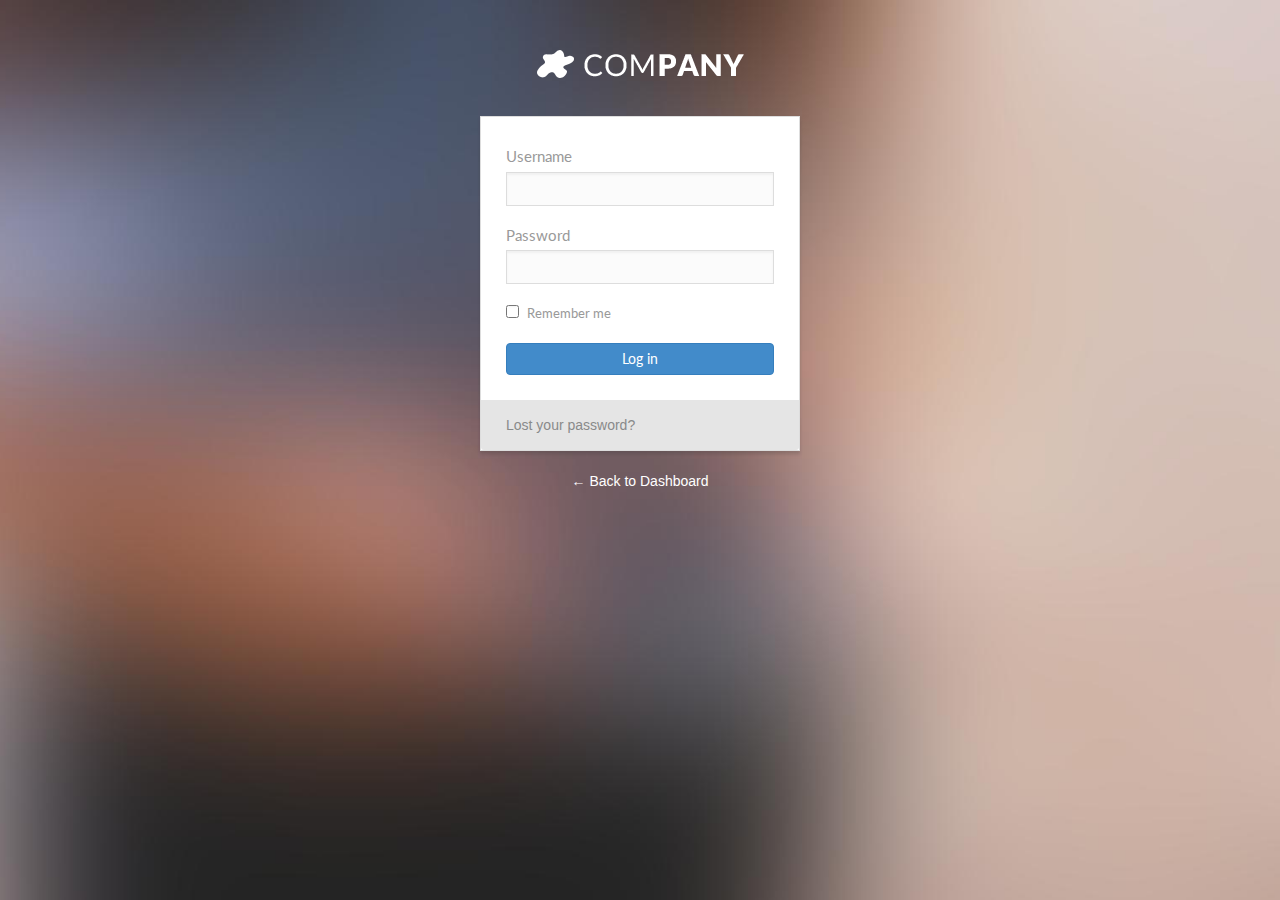
<file: theme/login/index.html>
<!DOCTYPE html>
<html>
<head>
	<meta http-equiv="Content-Type" content="text/html; charset=UTF-8" />
	<meta name="viewport" content="width=1,initial-scale=1,user-scalable=1" />
	<title>Insert title here</title>
	
	<link href="http://fonts.googleapis.com/css?family=Lato:100italic,100,300italic,300,400italic,400,700italic,700,900italic,900" rel="stylesheet" type="text/css">
	<link rel="stylesheet" type="text/css" href="assets/bootstrap/css/bootstrap.min.css" />
	<link rel="stylesheet" type="text/css" href="assets/css/styles.css" />
	
	<!-- HTML5 Shim and Respond.js IE8 support of HTML5 elements and media queries -->
    <!--[if lt IE 9]>
      <script src="https://oss.maxcdn.com/html5shiv/3.7.2/html5shiv.min.js"></script>
      <script src="https://oss.maxcdn.com/respond/1.4.2/respond.min.js"></script>
    <![endif]-->
</head>
<body>
	
	<section class="container">
	    <section class="login-form">
		
		<section>
			<img src="assets/images/logo.png" alt="" />
		</section>
		<div class="panel panel-default">
		  	<div class="panel-body">
		    	<form method="post" action="" role="login">
					<div class="form-group">
						<label>Username</label>
						<input type="email" name="email" required class="form-control" />
					</div>
					
					<div class="form-group">
						<label>Password</label>
						<input type="password" name="password" required class="form-control" />
					</div>
					
					<input type="checkbox" name="remember" value="1" /> Remember me
					<button type="submit" name="go" class="btn btn-primary btn-block">Log in</button>
				</form>
		  	</div>
		  	<div class="panel-footer">
		  		<a href="#">Lost your password?</a>
		  	</div>
		</div>
		<section>
			<a href="#">&larr; Back to Dashboard</a>
		</section>
		
		</section>
	</section>
	
	<script src="http://ajax.googleapis.com/ajax/libs/jquery/2.1.1/jquery.min.js"></script>
	<script src="assets/bootstrap/js/bootstrap.min.js"></script>
</body>
</html>
</file>
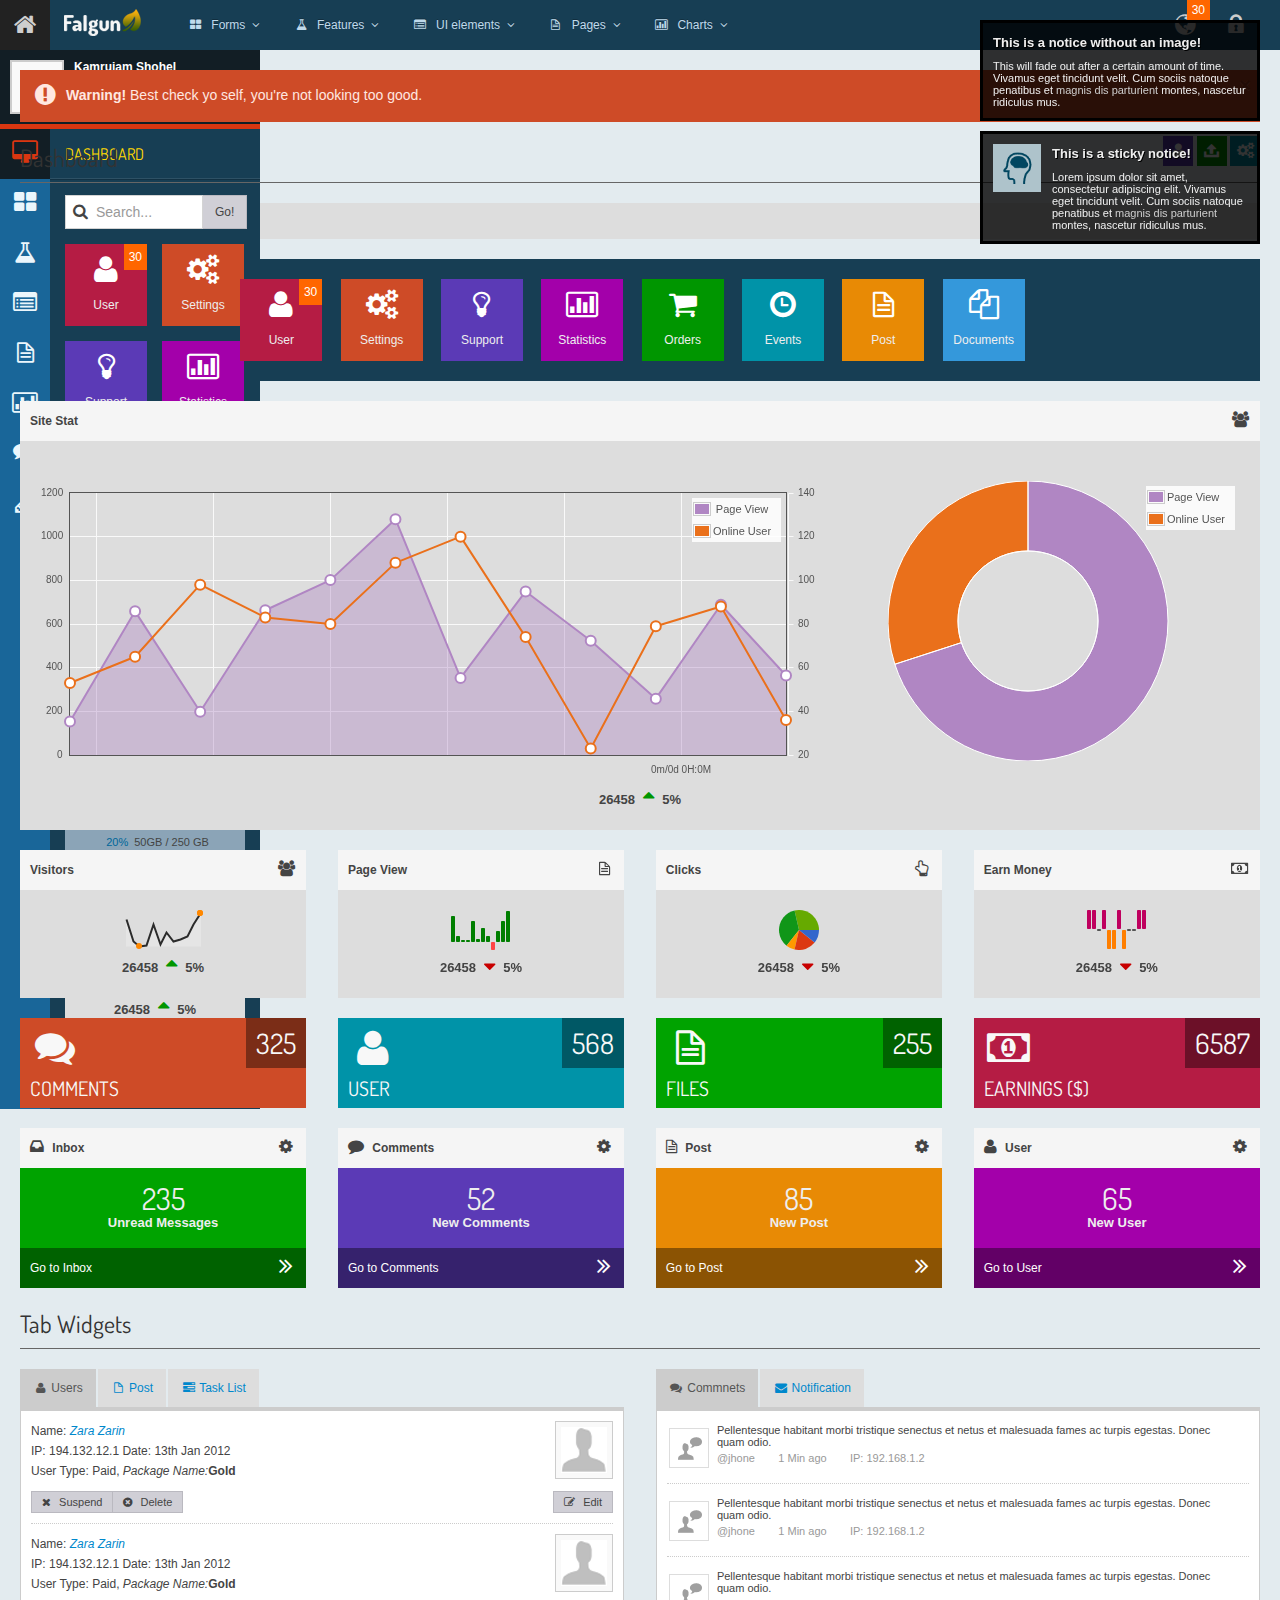
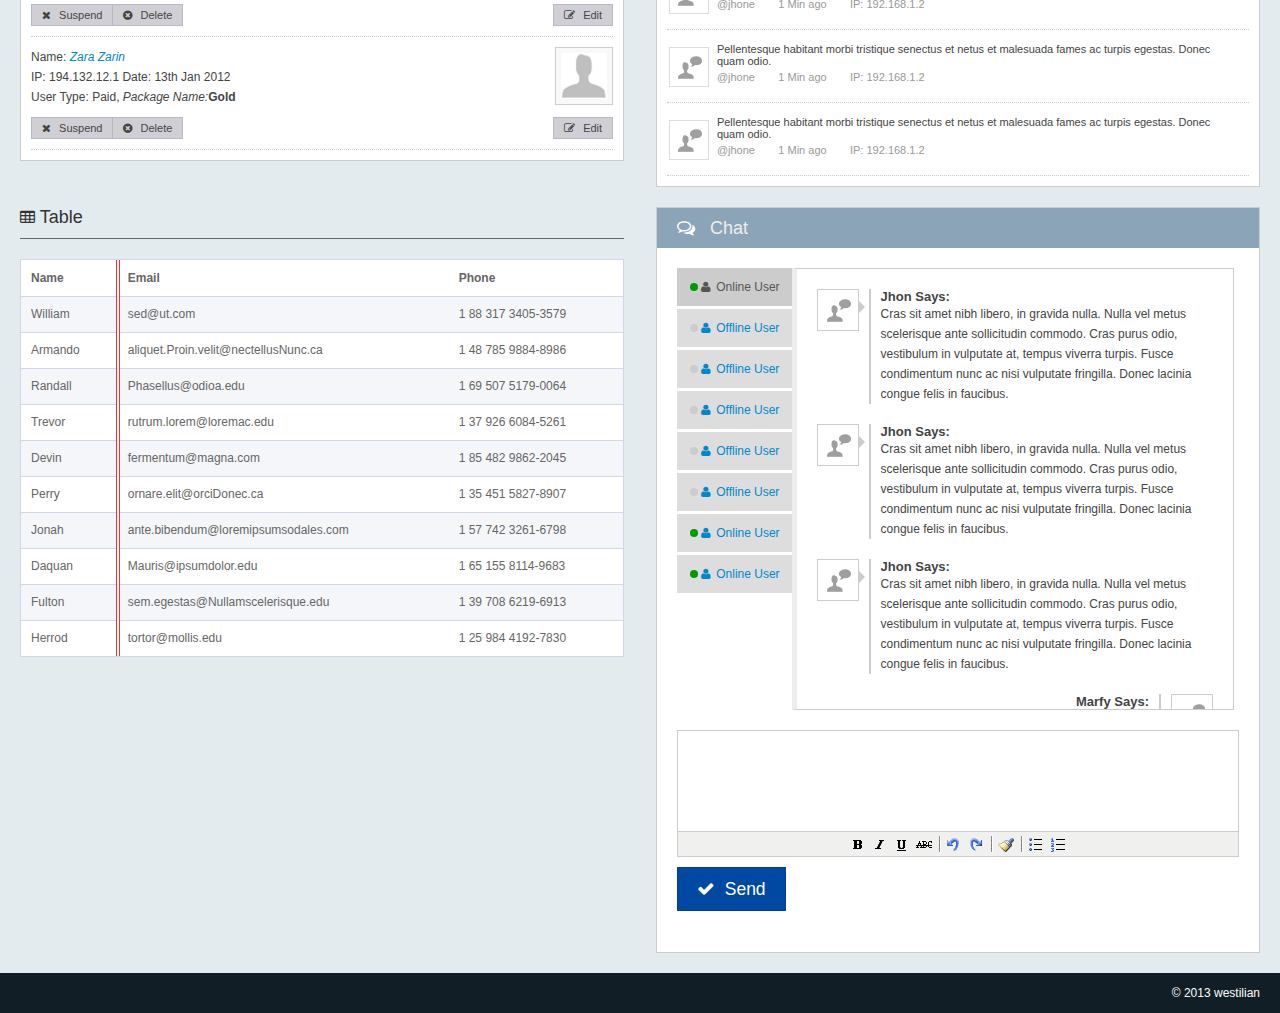
<file: theme/themeblue/index.html>
<!DOCTYPE HTML>
<html lang="en">
<head>
<meta charset="utf-8">
<title>Falgun - Metro Style Bootstrap Admin Dashboard</title>
<meta name="viewport" content="width=device-width, initial-scale=1.0">
<meta name="description" content="Admin Panel Template">
<meta name="author" content="Westilian: Kamrujaman Shohel">
<!-- styles -->
<link href="css/bootstrap.css" rel="stylesheet">
<link href="css/jquery.gritter.css" rel="stylesheet">
<link href="css/bootstrap-responsive.css" rel="stylesheet">
<link rel="stylesheet" href="css/font-awesome.css">
<!--[if IE 7]>
<link rel="stylesheet" href="css/font-awesome-ie7.min.css">
<![endif]-->
<link href="css/tablecloth.css" rel="stylesheet">
<link href="css/styles.css" rel="stylesheet">
<link href="css/theme-blue.css" rel="stylesheet">

<!--[if IE 7]>
<link rel="stylesheet" type="text/css" href="css/ie/ie7.css" />
<![endif]-->
<!--[if IE 8]>
<link rel="stylesheet" type="text/css" href="css/ie/ie8.css" />
<![endif]-->
<!--[if IE 9]>
<link rel="stylesheet" type="text/css" href="css/ie/ie9.css" />
<![endif]-->
<link href='http://fonts.googleapis.com/css?family=Dosis' rel='stylesheet' type='text/css'>
<!--fav and touch icons -->
<link rel="shortcut icon" href="ico/favicon.ico">
<link rel="apple-touch-icon-precomposed" sizes="144x144" href="ico/apple-touch-icon-144-precomposed.png">
<link rel="apple-touch-icon-precomposed" sizes="114x114" href="ico/apple-touch-icon-114-precomposed.png">
<link rel="apple-touch-icon-precomposed" sizes="72x72" href="ico/apple-touch-icon-72-precomposed.png">
<link rel="apple-touch-icon-precomposed" href="ico/apple-touch-icon-57-precomposed.png">
<!--============ javascript ===========-->
<script src="js/jquery.js"></script>
<script src="js/jquery-ui-1.10.1.custom.min.js"></script>
<script src="js/bootstrap.js"></script>
<script src="js/jquery.sparkline.js"></script>
<script src="js/bootstrap-fileupload.js"></script>
<script src="js/jquery.metadata.js"></script>
<script src="js/jquery.tablesorter.min.js"></script>
<script src="js/jquery.tablecloth.js"></script>
<script src="js/jquery.flot.js"></script>
<script src="js/jquery.flot.selection.js"></script>
<script src="js/excanvas.js"></script>
<script src="js/jquery.flot.pie.js"></script>
<script src="js/jquery.flot.stack.js"></script>
<script src="js/jquery.flot.time.js"></script>
<script src="js/jquery.flot.tooltip.js"></script>
<script src="js/jquery.flot.resize.js"></script>
<script src="js/jquery.collapsible.js"></script>
<script src="js/accordion.nav.js"></script>
<script src="js/jquery.gritter.js"></script>
<script src="js/tiny_mce/jquery.tinymce.js"></script>
<script src="js/custom.js"></script>
<script src="js/respond.min.js"></script>
<script src="js/ios-orientationchange-fix.js"></script>
<script>
/*===============================================
TEXT EDITOR
==================================================*/

        $(function() {
		$('textarea.chat-inputbox').tinymce({
			script_url : 'js/tiny_mce/tiny_mce.js',
			theme : "simple"
			});
		});

/*===============================================
TBALE THEMES
==================================================*/
$(function() {
        $(".paper-table").tablecloth({
          theme: "paper",
          striped: true,
          sortable: true,
          condensed: false
        });
      });
	  
$(function(){
		// global setting override
        /*
		$.extend($.gritter.options, {
		    class_name: 'gritter-light', // for light notifications (can be added directly to $.gritter.add too)
		    position: 'bottom-left', // possibilities: bottom-left, bottom-right, top-left, top-right
			fade_in_speed: 100, // how fast notifications fade in (string or int)
			fade_out_speed: 100, // how fast the notices fade out
			time: 3000 // hang on the screen for...
		});
        */
/**=========================
ONLOAD NOTIFICATION 
==============================**/
		$(window).load(function() {
			var unique_id = $.gritter.add({
				// (string | mandatory) the heading of the notification
				title: 'This is a sticky notice!',
				// (string | mandatory) the text inside the notification
				text: 'Lorem ipsum dolor sit amet, consectetur adipiscing elit. Vivamus eget tincidunt velit. Cum sociis natoque penatibus et <a href="#" style="color:#ccc">magnis dis parturient</a> montes, nascetur ridiculus mus.',
				// (string | optional) the image to display on the left
				image: 'images/notification-thumb.png',
				// (bool | optional) if you want it to fade out on its own or just sit there
				sticky: false,
				// (int | optional) the time you want it to be alive for before fading out
				time: '10000',
				// (string | optional) the class name you want to apply to that specific message
				class_name: 'my-sticky-class'
			});
			// You can have it return a unique id, this can be used to manually remove it later using
			/*
			setTimeout(function(){
				$.gritter.remove(unique_id, {
					fade: true,
					speed: 'slow'
				});
			}, 6000)
			*/
			return false;
		});
			$.gritter.add({
				// (string | mandatory) the heading of the notification
				title: 'This is a notice without an image!',
				// (string | mandatory) the text inside the notification
				text: 'This will fade out after a certain amount of time. Vivamus eget tincidunt velit. Cum sociis natoque penatibus et <a href="#" style="color:#ccc">magnis dis parturient</a> montes, nascetur ridiculus mus.'
			});
			return false;
});
/**=========================
SPARKLINE MINI CHART
==============================**/
$(function () {
    $(".line-min-chart").sparkline([50, 10, 2, 3, 40, 5, 26, 10, 15, 20, 40, 60], {
        type: 'line',
        width: '80',
        height: '40',
        lineColor: '#2b2b2b',
        fillColor: '#e5e5e5',
        lineWidth: 2,
        highlightSpotColor: '#0e8e0e',
        spotRadius: 3,
        drawNormalOnTop: true
    });
    $(".bar-min-chart").sparkline([50, 10, 2, 3, 40, 5, 26, 10, -15, 20, 40, 60], {
        type: 'bar',
        height: '40',
        barWidth: 4,
        barSpacing: 1,
        barColor: '#007f00'
    });
    $(".pie-min-chart").sparkline([3, 5, 2, 10, 8], {
        type: 'pie',
        width: '40',
        height: '40'
    });
    $(".tristate-min-chart").sparkline([1, 1, 0, 1, -1, -1, 1, -1, 0, 0, 1, 1], {
        type: 'tristate',
        height: '40',
        posBarColor: '#bf005f',
        negBarColor: '#ff7f00',
        zeroBarColor: '#545454',
        barWidth: 4,
        barSpacing: 1
    });
});
/**=========================
LEFT NAV ICON ANIMATION 
==============================**/
$(function () {
    $(".left-primary-nav a").hover(function () {
        $(this).stop().animate({
            fontSize: "30px"
        }, 200);
    }, function () {
        $(this).stop().animate({
            fontSize: "24px"
        }, 100);
    });
});
</script>
<script type="text/javascript">
/*===============================================
FLOT BAR CHART
==================================================*/

    var data7_1 = [
        [1354586000000, 153],
        [1354587000000, 658],
        [1354588000000, 198],
        [1354589000000, 663],
        [1354590000000, 801],
        [1354591000000, 1080],
        [1354592000000, 353],
        [1354593000000, 749],
        [1354594000000, 523],
        [1354595000000, 258],
        [1354596000000, 688],
        [1354597000000, 364]
    ];
    var data7_2 = [
        [1354586000000, 53],
        [1354587000000, 65],
        [1354588000000, 98],
        [1354589000000, 83],
        [1354590000000, 80],
        [1354591000000, 108],
        [1354592000000, 120],
        [1354593000000, 74],
        [1354594000000, 23],
        [1354595000000, 79],
        [1354596000000, 88],
        [1354597000000, 36]
    ];
    $(function () {
        $.plot($("#visitors-chart #visitors-container"), [{
            data: data7_1,
            label: "Page View",
            lines: {
                fill: true
            }
        }, {
            data: data7_2,
            label: "Online User",
            points: {
                show: true
            },
            lines: {
                show: true
            },
            yaxis: 2
        }
        ],
        {
            series: {
                lines: {
                    show: true,
                    fill: false
                },
                points: {
                    show: true,
                    lineWidth: 2,
                    fill: true,
                    fillColor: "#ffffff",
                    symbol: "circle",
                    radius: 5,
                },
                shadowSize: 0,
            },
            grid: {
                hoverable: true,
                clickable: true,
                tickColor: "#f9f9f9",
                borderWidth: 1
            },
            colors: ["#b086c3", "#ea701b"],
            tooltip: true,
            tooltipOpts: {
				  shifts: { 
					  x: -100                     //10
				  },
                defaultTheme: false
            },
            xaxis: {
                mode: "time",
                timeformat: "%0m/%0d %0H:%0M"
            },
            yaxes: [{
                /* First y axis */
            }, {
                /* Second y axis */
                position: "right" /* left or right */
            }]
        }
        );
    });
</script>
<script type="text/javascript">
/*===============================================
FLOT PIE CHART
==================================================*/

    $(function () {
        var data = [{
            label: "Page View",
            data: 70
        }, {
            label: "Online User",
            data: 30
        }];
        var options = {
            series: {
                pie: {
                    show: true,
					innerRadius: 0.5,
            show: true
                }
            },
            legend: {
                show: true
            },
            grid: {
                hoverable: true,
                clickable: true
            },
			 colors: ["#b086c3", "#ea701b"],
            tooltip: true,
            tooltipOpts: {
				shifts: { 
					  x: -100                     //10
				  },
                defaultTheme: false
            }
        };
        $.plot($("#pie-chart-donut #pie-donutContainer"), data, options);
    });
</script>
</head>
<body>
<div class="layout">
	<!-- Navbar
    ================================================== -->
	<div class="navbar navbar-inverse top-nav">
		<div class="navbar-inner">
			<div class="container">
				<span class="home-link"><a href="index.html" class="icon-home"></a></span><a class="brand" href="./index.html"><img src="images/logo-falgun.png" width="103" height="50" alt="Falgun"></a>
				<div class="nav-collapse">
					<ul class="nav">
						<li class="dropdown"><a data-toggle="dropdown" class="dropdown-toggle" href="#"><i class="icon-th-large"></i> Forms <b class="icon-angle-down"></b></a>
						<div class="dropdown-menu">
							<ul>
								<li><a href="form-elements.html"><i class="icon-list-alt"></i> Form Elements </a></li>
								<li><a href="form-components.html"><i class="icon-th"></i> Form Components </a></li>
								<li><a href="form-validation.html"><i class="icon-ok-circle"></i> Form Validation</a></li>
								<li><a href="form-wizard.html"><i class="icon-external-link"></i> Form Wizard </a></li>
								<li><a href="text-editor.html"><i class="icon-pencil"></i> WYSIWYG editor </a></li>
							</ul>
						</div>
						</li>
						<li class="dropdown"><a data-toggle="dropdown" class="dropdown-toggle" href="#"><i class="icon-beaker"></i> Features <b class="icon-angle-down"></b></a>
						<div class="dropdown-menu">
							<ul>
								<li><a href="tables.html"><i class="icon-table"></i> Basic Tables</a></li>
								<li><a href="table-cloth.html"><i class="icon-table"></i> Tables-Theme</a></li>
								<li><a href="data-tables.html"><i class=" icon-th"></i> Data Tables</a></li>
								<li><a href="grid.html"><i class=" icon-columns"></i> Grid</a></li>
								<li><a href="typography.html"><i class=" icon-font"></i> Typography</a></li>
								<li><a href="calendar.html"><i class=" icon-calendar"></i> Calendar</a></li>
								<li><a href="file-manager.html"><i class=" icon-folder-open"></i> File Manager</a></li>
							</ul>
						</div>
						</li>
						<li class="dropdown"><a data-toggle="dropdown" class="dropdown-toggle" href="#"><i class="icon-list-alt"></i> UI elements <b class="icon-angle-down"></b></a>
						<div class="dropdown-menu">
							<ul>
								<li><a href="components-widgets.html"><i class=" icon-list-alt"></i> Components &amp; UI Elements</a></li>
								<li><a href="buttons-icons.html"><i class=" icon-th-large"></i> Buttons &amp; Icons</a></li>
							</ul>
						</div>
						</li>
						<li class="dropdown"><a data-toggle="dropdown" class="dropdown-toggle" href="#"><i class="icon-file-alt"></i> Pages <b class="icon-angle-down"></b></a>
						<div class="dropdown-menu">
							<ul>
								<li class="dropdown-submenu"><a href="#"><i class="icon-minus-sign"></i> Error Pages</a>
								<div class="dropdown-menu">
									<ul>
										<li><a href="page-403.html"><i class=" icon-file-alt"></i> 403 Error Page</a></li>
										<li><a href="page-404.html"><i class=" icon-file-alt"></i> 404 Error Page</a></li>
										<li><a href="page-405.html"><i class=" icon-file-alt"></i> 405 Error Page</a></li>
										<li><a href="page-500.html"><i class=" icon-file-alt"></i> 500 Error Page</a></li>
										<li><a href="page-503.html"><i class=" icon-file-alt"></i> 503 Error Page</a></li>
									</ul>
								</div>
								</li>
								<li><a href="login.html"><i class=" icon-unlock"></i> Login Page</a></li>
								<li><a href="gallery.html"><i class=" icon-picture"></i> Gallery</a></li>
								<li><a href="pricing.html"><i class="icon-money"></i> Pricing Page</a></li>
								<li><a href="chat.html"><i class="icon-comments"></i> Chat Page</a></li>
							</ul>
						</div>
						</li>
						<li class="dropdown"><a data-toggle="dropdown" class="dropdown-toggle" href="#"><i class="icon-bar-chart"></i> Charts <b class="icon-angle-down"></b></a>
						<div class="dropdown-menu">
							<ul>
								<li><a href="flot-chart.html"><i class="icon-bar-chart"></i> Flot Charts</a></li>
								<li><a href="google-chart.html"><i class="icon-google-plus-sign"></i> Goolge Chart</a></li>
							</ul>
						</div>
						</li>
					</ul>
				</div>
				<div class="btn-toolbar pull-right notification-nav">
					<div class="btn-group">
						<div class="dropdown">
							<a class="btn btn-notification dropdown-toggle" data-toggle="dropdown"><i class="icon-globe"><span class="notify-tip">30</span></i></a>
							<div class="dropdown-menu pull-right ">
								<span class="notify-h"> You have 20 notifications</span><a class="msg-container clearfix"><span class="notification-thumb"><img src="images/notify-thumb.png" width="50" height="50" alt="user-thumb"></span><span class="notification-intro"> In hac habitasse platea dictumst. Aliquam posuere quam in nul<span class="notify-time"> 3 Hours Ago </span></span></a><a class="msg-container clearfix"><span class="notification-thumb"><i class="icon-file"></i></span><span class="notification-intro"><strong>Files </strong>In hac habitasse platea dictumst. Aliquam posuere<span class="notify-time"> 8 Hours Ago </span></span></a><a class="msg-container clearfix"><span class="notification-thumb"><img src="images/user-thumb.png" width="50" height="50" alt="user-thumb"></span><span class="notification-intro"> In hac habitasse platea dictumst. Aliquam posuere<span class="notify-time"> 3 Days Ago </span></span></a><a class="msg-container clearfix"><span class="notification-thumb"><i class=" icon-envelope-alt"></i></span><span class="notification-intro"><strong>Message</strong> In hac habitasse platea dictumst. Aliquam posuere<span class="notify-time"> 2 Weeks Ago </span></span></a>
								<button class="btn btn-primary btn-large btn-block"> View All</button>
							</div>
						</div>
					</div>
					<div class="btn-group">
						<div class="dropdown">
							<a class="btn btn-notification"><i class="icon-lock"></i></a>
						</div>
					</div>
				</div>
			</div>
		</div>
	</div>
	<div class="leftbar leftbar-close clearfix">
		<div class="admin-info clearfix">
			<div class="admin-thumb">
				<i class="icon-user"></i>
			</div>
			<div class="admin-meta">
				<ul>
					<li class="admin-username">Kamrujam Shohel</li>
					<li><a href="#">Edit Profile</a></li>
					<li><a href="#">View Profile </a><a href="#"><i class="icon-lock"></i> Logout</a></li>
				</ul>
			</div>
		</div>
		<div class="left-nav clearfix">
			<div class="left-primary-nav">
				<ul id="myTab">
					<li class="active"><a href="#main" class="icon-desktop" title="Dashboard"></a></li>
					<li><a href="#forms" class="icon-th-large" title="Forms"></a></li>
					<li><a href="#features" class="icon-beaker" title="Features"></a></li>
					<li><a href="#ui-elements" class="icon-list-alt" title="UI&nbsp;Elements"></a></li>
					<li><a href="#pages" class="icon-file-alt" title="Pages"></a></li>
					<li><a href="#chart" class="icon-bar-chart" title="Chart"></a></li>
				</ul>
				<ul>
					<li><a href="chat.html" class="icon-comments" title="Chat"></a></li>
					<li><a href="text-editor.html" class="icon-pencil" title="WYSIWYG editor"></a></li>
				</ul>
			</div>
			<div class="responsive-leftbar">
				<i class="icon-list"></i>
			</div>
			<div class="left-secondary-nav tab-content">
				<div class="tab-pane active" id="main">
					<h4 class="side-head">Dashboard</h4>
					<div class="search-box">
						<div class="input-append input-icon">
							<input class="search-input" placeholder="Search..." type="text">
							<i class=" icon-search"></i>
							<button class="btn" type="button">Go!</button>
						</div>
					</div>
					<ul class="metro-sidenav clearfix">
						<li><span class="notify-tip">30</span><a href="#" class="brown"><i class="icon-user"></i><span>User</span></a></li>
						<li><a href="#" class="orange"><i class="icon-cogs"></i><span>Settings</span></a></li>
						<li><a href="#" class=" blue-violate"><i class="icon-lightbulb"></i><span>Support</span></a></li>
						<li><a href="#" class=" magenta"><i class="icon-bar-chart"></i><span>Statistics</span></a></li>
						<li><a href="#" class="green"><i class="icon-shopping-cart"></i><span>Orders</span></a></li>
						<li><a href="#" class=" bondi-blue"><i class="icon-time"></i><span>Events</span></a></li>
						<li><a href="#" class=" dark-yellow"><i class="icon-file-alt"></i><span>Post</span></a></li>
						<li><a href="#" class=" blue"><i class="icon-copy"></i><span>Documents</span></a></li>
					</ul>
					<div class="side-widget">
						<div class="board-widgets light-blue">
							<div class="board-widgets-head clearfix">
								<h4 class="pull-left">Bandwidth Usage</h4>
								<a href="#" class="widget-settings"><i class="icon-cloud"></i></a>
							</div>
							<div class="board-widgets-content">
								<div class="progress progress-striped active min progress-info">
									<div class="bar" style="width: 48%;">
									</div>
								</div>
								<div class="stat-text progress-stat">
									<i class="progres-percent">48%</i> 12000 MB / 25000 MB
								</div>
							</div>
						</div>
						<div class="board-widgets light-blue ">
							<div class="board-widgets-head clearfix">
								<h4 class="pull-left">Disk Usage</h4>
								<a href="#" class="widget-settings"><i class="icon-hdd"></i></a>
							</div>
							<div class="board-widgets-content">
								<div class="progress progress-striped active min progress-success">
									<div class="bar" style="width: 20%;">
									</div>
								</div>
								<div class="stat-text progress-stat">
									<i class="progres-percent">20%</i> 50GB / 250 GB
								</div>
							</div>
						</div>
						<div class="board-widgets gray">
							<div class="board-widgets-head clearfix">
								<h4 class="pull-left">Visitors</h4>
								<a href="#" class="widget-settings"><i class="icon-group"></i></a>
							</div>
							<div class="board-widgets-content">
								<div class="line-min-chart min-chart">
								</div>
								<div class="stat-text">
									 26458 <i class="up icon-sort-up"></i> 5%
								</div>
							</div>
						</div>
					</div>
				</div>
				<div class="tab-pane" id="forms">
					<h4 class="side-head">Forms</h4>
					<ul id="nav" class="accordion-nav">
						<li><a href="form-elements.html"><i class="icon-list-alt"></i> Form Elements <span class="notify-tip">50</span></a></li>
						<li><a href="form-components.html"><i class="icon-th"></i> Form Components </a></li>
						<li><a href="form-validation.html"><i class="icon-ok-circle"></i> Form Validation<span>Quisque commodo lectus sit amet sem </span></a></li>
						<li><a href="form-wizard.html"><i class="icon-external-link"></i> Wizard </a></li>
						<li><a href="text-editor.html"><i class="icon-pencil"></i> WYSIWYG editor <span>Quisque commodo lectus sit amet sem </span></a></li>
					</ul>
				</div>
				<div class="tab-pane" id="features">
					<h4 class="side-head">Features</h4>
					<ul class="accordion-nav">
						<li><a href="tables.html"><i class="icon-table"></i> Basic Tables</a></li>
						<li><a href="table-cloth.html"><i class="icon-table"></i> Tables-Theme</a></li>
						<li><a href="data-tables.html"><i class=" icon-th"></i> Data Tables</a></li>
						<li><a href="grid.html"><i class=" icon-columns"></i> Grid</a></li>
						<li><a href="typography.html"><i class=" icon-font"></i> Typography</a></li>
						<li><a href="calendar.html"><i class=" icon-calendar"></i> Calendar</a></li>
						<li><a href="file-manager.html"><i class=" icon-folder-open"></i> File Manager</a></li>
					</ul>
				</div>
				<div class="tab-pane" id="ui-elements">
					<h4 class="side-head">UI Elements</h4>
					<ul class="accordion-nav">
						<li><a href="components-widgets.html"><i class=" icon-list-alt"></i> UI Components</a></li>
						<li><a href="buttons-icons.html"><i class=" icon-th-large"></i> Buttons &amp; Icons</a></li>
					</ul>
				</div>
				<div class="tab-pane" id="pages">
					<h4 class="side-head">Pages</h4>
					<ul class="accordion-nav">
						<li><a href="#"><i class="icon-minus-sign"></i> Error Pages</a>
						<ul>
							<li><a href="page-403.html"><i class=" icon-file-alt"></i> 403 Error Page</a></li>
							<li><a href="page-404.html"><i class=" icon-file-alt"></i> 404 Error Page</a></li>
							<li><a href="page-405.html"><i class=" icon-file-alt"></i> 405 Error Page</a></li>
							<li><a href="page-500.html"><i class=" icon-file-alt"></i> 500 Error Page</a></li>
							<li><a href="page-503.html"><i class=" icon-file-alt"></i> 503 Error Page</a></li>
						</ul>
						</li>
						<li><a href="login.html"><i class=" icon-unlock"></i> Login Page</a></li>
						<li><a href="gallery.html"><i class=" icon-picture"></i> Gallery</a></li>
						<li><a href="pricing.html"><i class="icon-money"></i> Pricing Page</a></li>
						<li><a href="chat.html"><i class="icon-comments"></i> Chat Page</a></li>
					</ul>
				</div>
				<div class="tab-pane" id="chart">
					<h4 class="side-head">Charts</h4>
					<ul class="accordion-nav">
						<li><a href="flot-chart.html"><i class="icon-bar-chart"></i> Flot Charts</a></li>
						<li><a href="google-chart.html"><i class="icon-google-plus-sign"></i> Goolge<span>Quisque commodo lectus sit amet sem </span></a></li>
					</ul>
				</div>
			</div>
		</div>
	</div>
	<div class="main-wrapper">
		<div class="container-fluid">
			<div class="alert alert-error">
				<button type="button" class="close" data-dismiss="alert">&times;</button>
				<i class="icon-exclamation-sign"></i><strong>Warning!</strong> Best check yo self, you're not looking too good.
			</div>
			<div class="row-fluid ">
				<div class="span12">
					<div class="primary-head">
						<h3 class="page-header">Dashboard</h3>
						<ul class="top-right-toolbar">
							<li><a data-toggle="dropdown" class="dropdown-toggle blue-violate" href="#" title="Users"><i class="icon-user"></i></a>
							</li>
							<li><a href="#" class="green" title="Upload"><i class=" icon-upload-alt"></i></a></li>
							<li><a href="#" class="bondi-blue" title="Settings"><i class="icon-cogs"></i></a></li>
						</ul>
					</div>
					<ul class="breadcrumb">
						<li><a href="#" class="icon-home"></a><span class="divider "><i class="icon-angle-right"></i></span></li>
						<li><a href="#">Library</a><span class="divider"><i class="icon-angle-right"></i></span></li>
						<li class="active">Data</li>
					</ul>
				</div>
			</div>
			<div class="row-fluid">
				<div class="span12">
					<div class="switch-board gray">
						<ul class="clearfix switch-item">
							<li><span class="notify-tip">30</span><a href="#" class="brown"><i class="icon-user"></i><span>User</span></a></li>
							<li><a href="#" class="orange"><i class="icon-cogs"></i><span>Settings</span></a></li>
							<li><a href="#" class=" blue-violate"><i class="icon-lightbulb"></i><span>Support</span></a></li>
							<li><a href="#" class=" magenta"><i class="icon-bar-chart"></i><span>Statistics</span></a></li>
							<li><a href="#" class="green"><i class="icon-shopping-cart"></i><span>Orders</span></a></li>
							<li><a href="#" class=" bondi-blue"><i class="icon-time"></i><span>Events</span></a></li>
							<li><a href="#" class=" dark-yellow"><i class="icon-file-alt"></i><span>Post</span></a></li>
							<li><a href="#" class=" blue"><i class="icon-copy"></i><span>Documents</span></a></li>
						</ul>
					</div>
				</div>
			</div>
			<div class="row-fluid ">
				<div class="span12">
					<div class="board-widgets gray">
						<div class="board-widgets-head clearfix">
							<h4 class="pull-left">Site Stat</h4>
							<a href="#" class="widget-settings"><i class="icon-group"></i></a>
						</div>
						<div class="board-widgets-content">
							<div class="row-fluid">
								<div class="span8">
									<div class="widget-container">
										<div id="visitors-chart">
											<div id="visitors-container" style="width: 100%;height:300px; text-align: center; margin:0 auto;">
											</div>
										</div>
									</div>
								</div>
								<div class="span4">
									<div class="widget-container">
										<div id="pie-chart-donut" class="pie-chart">
											<div id="legendPlaceholder">
											</div>
											<div id="pie-donutContainer" style="width: 100%;height:280px; text-align: left;">
											</div>
										</div>
									</div>
								</div>
							</div>
							<div class="stat-text">
								 26458 <i class="up icon-sort-up"></i> 5%
							</div>
						</div>
					</div>
				</div>
			</div>
			<div class="row-fluid ">
				<div class="span3">
					<div class="board-widgets gray">
						<div class="board-widgets-head clearfix">
							<h4 class="pull-left">Visitors</h4>
							<a href="#" class="widget-settings"><i class="icon-group"></i></a>
						</div>
						<div class="board-widgets-content">
							<div class="line-min-chart min-chart">
							</div>
							<div class="stat-text">
								 26458 <i class="up icon-sort-up"></i> 5%
							</div>
						</div>
					</div>
				</div>
				<div class="span3">
					<div class="board-widgets gray">
						<div class="board-widgets-head clearfix">
							<h4 class="pull-left">Page View </h4>
							<a href="#" class="widget-settings"><i class="icon-file-alt"></i></a>
						</div>
						<div class="board-widgets-content">
							<div class="bar-min-chart min-chart">
							</div>
							<div class="stat-text">
								 26458 <i class="down icon-sort-down"></i> 5%
							</div>
						</div>
					</div>
				</div>
				<div class="span3">
					<div class="board-widgets gray">
						<div class="board-widgets-head clearfix">
							<h4 class="pull-left">Clicks </h4>
							<a href="#" class="widget-settings"><i class="icon-hand-up"></i></a>
						</div>
						<div class="board-widgets-content">
							<div class="pie-min-chart min-chart">
							</div>
							<div class="stat-text">
								 26458 <i class="down icon-sort-down"></i> 5%
							</div>
						</div>
					</div>
				</div>
				<div class="span3">
					<div class="board-widgets gray">
						<div class="board-widgets-head clearfix">
							<h4 class="pull-left">Earn Money </h4>
							<a href="#" class="widget-settings"><i class="icon-money"></i></a>
						</div>
						<div class="board-widgets-content">
							<div class="tristate-min-chart min-chart">
							</div>
							<div class="stat-text">
								 26458 <i class="down icon-sort-down"></i> 5%
							</div>
						</div>
					</div>
				</div>
			</div>
			<div class="row-fluid ">
				<div class="span3">
					<div class="board-widgets orange small-widget">
						<a href="#"><span class="widget-stat">325</span><span class="widget-icon icon-comments"></span><span class="widget-label">Comments</span></a>
					</div>
				</div>
				<div class="span3">
					<div class="board-widgets bondi-blue small-widget">
						<a href="#"><span class="widget-stat">568</span><span class="widget-icon icon-user"></span><span class="widget-label">User</span></a>
					</div>
				</div>
				<div class="span3">
					<div class="board-widgets green small-widget">
						<a href="#"><span class="widget-stat">255</span><span class="widget-icon icon-file-alt"></span><span class="widget-label">Files</span></a>
					</div>
				</div>
				<div class="span3">
					<div class="board-widgets brown small-widget">
						<a href="#"><span class="widget-stat">6587</span><span class="widget-icon icon-money"></span><span class="widget-label">Earnings ($)</span></a>
					</div>
				</div>
			</div>
			<div class="row-fluid ">
				<div class="span3">
					<div class="board-widgets green">
						<div class="board-widgets-head clearfix">
							<h4 class="pull-left"><i class="icon-inbox"></i> Inbox </h4>
							<a href="#" class="widget-settings"><i class="icon-cog "></i></a>
						</div>
						<div class="board-widgets-content">
							<span class="n-counter">235</span><span class="n-sources">Unread Messages</span>
						</div>
						<div class="board-widgets-botttom">
							<a href="#">Go to Inbox <i class="icon-double-angle-right"></i></a>
						</div>
					</div>
				</div>
				<div class="span3">
					<div class="board-widgets blue-violate">
						<div class="board-widgets-head clearfix">
							<h4 class="pull-left"><i class=" icon-comment"></i> Comments </h4>
							<a href="#" class="widget-settings"><i class="icon-cog "></i></a>
						</div>
						<div class="board-widgets-content">
							<span class="n-counter">52</span><span class="n-sources">New Comments</span>
						</div>
						<div class="board-widgets-botttom">
							<a href="#">Go to Comments<i class="icon-double-angle-right"></i></a>
						</div>
					</div>
				</div>
				<div class="span3">
					<div class="board-widgets dark-yellow">
						<div class="board-widgets-head clearfix">
							<h4 class="pull-left"><i class=" icon-file-alt"></i> Post </h4>
							<a href="#" class="widget-settings"><i class="icon-cog "></i></a>
						</div>
						<div class="board-widgets-content">
							<span class="n-counter">85</span><span class="n-sources">New Post</span>
						</div>
						<div class="board-widgets-botttom">
							<a href="#">Go to Post<i class="icon-double-angle-right"></i></a>
						</div>
					</div>
				</div>
				<div class="span3">
					<div class="board-widgets magenta">
						<div class="board-widgets-head clearfix">
							<h4 class="pull-left"><i class="icon-user"></i> User </h4>
							<a href="#" class="widget-settings"><i class="icon-cog "></i></a>
						</div>
						<div class="board-widgets-content">
							<span class="n-counter">65</span><span class="n-sources">New User</span>
						</div>
						<div class="board-widgets-botttom">
							<a href="#">Go to User<i class="icon-double-angle-right"></i></a>
						</div>
					</div>
				</div>
			</div>
			<div class="row-fluid">
				<div class="span12">
					<h3 class=" page-header"> Tab Widgets</h3>
				</div>
			</div>
			<div class="row-fluid">
				<div class="span6">
					<div class="tab-widget">
						<ul class="nav nav-tabs" id="myTab1">
							<li class="active"><a href="#user"><i class="icon-user"></i> Users</a></li>
							<li><a href="#post"><i class=" icon-file"></i> Post</a></li>
							<li><a href="#task"><i class=" icon-tasks"></i> Task List</a></li>
						</ul>
						<div class="tab-content">
							<div class="tab-pane active" id="user">
								<div class="user_list">
									<div class="user_block">
										<div class="info_block">
											<div class="widget_thumb">
												<img width="46" height="46" alt="User" src="images/user-thumb1.png">
											</div>
											<ul class="list_info clearfix">
												<li><span>Name: <i><a href="#">Zara Zarin</a></i></span></li>
												<li><span>IP: 194.132.12.1 Date: 13th Jan 2012</span></li>
												<li><span>User Type: Paid, <i>Package Name:</i><b>Gold</b></span></li>
											</ul>
										</div>
										<div class="clearfix">
											<div class="btn-group pull-left">
												<a href="#" class="btn btn-mini"><i class=" icon-remove"></i> Suspend</a><a href="#" class="btn "><i class=" icon-remove-sign"></i> Delete</a>
											</div>
											<div class="btn-group pull-right">
												<a href="#" class="btn"><i class=" icon-edit"></i> Edit</a>
											</div>
										</div>
									</div>
									<div class="user_block">
										<div class="info_block">
											<div class="widget_thumb">
												<img width="46" height="46" alt="User" src="images/user-thumb1.png">
											</div>
											<ul class="list_info clearfix">
												<li><span>Name: <i><a href="#">Zara Zarin</a></i></span></li>
												<li><span>IP: 194.132.12.1 Date: 13th Jan 2012</span></li>
												<li><span>User Type: Paid, <i>Package Name:</i><b>Gold</b></span></li>
											</ul>
										</div>
										<div class="clearfix">
											<div class="btn-group pull-left">
												<a href="#" class="btn btn-mini"><i class=" icon-remove"></i> Suspend</a><a href="#" class="btn "><i class=" icon-remove-sign"></i> Delete</a>
											</div>
											<div class="btn-group pull-right">
												<a href="#" class="btn"><i class=" icon-edit"></i> Edit</a>
											</div>
										</div>
									</div>
									<div class="user_block">
										<div class="info_block">
											<div class="widget_thumb">
												<img width="46" height="46" alt="User" src="images/user-thumb1.png">
											</div>
											<ul class="list_info clearfix">
												<li><span>Name: <i><a href="#">Zara Zarin</a></i></span></li>
												<li><span>IP: 194.132.12.1 Date: 13th Jan 2012</span></li>
												<li><span>User Type: Paid, <i>Package Name:</i><b>Gold</b></span></li>
											</ul>
										</div>
										<div class="clearfix">
											<div class="btn-group pull-left">
												<a href="#" class="btn btn-mini"><i class=" icon-remove"></i> Suspend</a><a href="#" class="btn "><i class=" icon-remove-sign"></i> Delete</a>
											</div>
											<div class="btn-group pull-right">
												<a href="#" class="btn"><i class=" icon-edit"></i> Edit</a>
											</div>
										</div>
									</div>
								</div>
							</div>
							<div class="tab-pane" id="post">
								<div class="post_list clearfix">
									<div class="post_block clearfix">
										<h6><a href="#">Sed eu adipiscing nisi. Maecenas dapibus lacinia pretium. Praesent eget lectus ac odio euismod consequat. </a></h6>
										<ul class="post_meta clearfix">
											<li><span>Posted By:</span><a href="#">Joe Smith</a></li>
											<li><span>Date:</span><a href="#"> 30th April 2012</a></li>
											<li class="total_post"><span>Total Post: </span><a href="#">30</a></li>
										</ul>
										<div class="btn-group pull-left">
											<a href="#" class="btn"><i class=" icon-edit"></i> Edit</a><a href="#" class="btn "><i class=" icon-remove"></i> Delete</a>
										</div>
										<div class="btn-group pull-right">
											<a href="#" class="btn"><i class=" icon-remove-sign"></i> Reject</a><a href="#" class="btn "><i class=" icon-ok"></i> Approve</a>
										</div>
									</div>
									<div class="post_block clearfix">
										<h6><a href="#">Sed eu adipiscing nisi. Maecenas dapibus lacinia pretium. Praesent eget lectus ac odio euismod consequat. </a></h6>
										<ul class="post_meta clearfix">
											<li><span>Posted By:</span><a href="#">Joe Smith</a></li>
											<li><span>Date:</span><a href="#"> 30th April 2012</a></li>
											<li class="total_post"><span>Total Post: </span><a href="#">30</a></li>
										</ul>
										<div class="btn-group pull-left">
											<a href="#" class="btn"><i class=" icon-edit"></i> Edit</a><a href="#" class="btn "><i class=" icon-remove"></i> Delete</a>
										</div>
										<div class="btn-group pull-right">
											<a href="#" class="btn"><i class=" icon-remove-sign"></i> Reject</a><a href="#" class="btn "><i class=" icon-ok"></i> Approve</a>
										</div>
									</div>
									<div class="post_block clearfix">
										<h6><a href="#">Sed eu adipiscing nisi. Maecenas dapibus lacinia pretium. Praesent eget lectus ac odio euismod consequat. </a></h6>
										<ul class="post_meta clearfix">
											<li><span>Posted By:</span><a href="#">Joe Smith</a></li>
											<li><span>Date:</span><a href="#"> 30th April 2012</a></li>
											<li class="total_post"><span>Total Post: </span><a href="#">30</a></li>
										</ul>
										<div class="btn-group pull-left">
											<a href="#" class="btn"><i class=" icon-edit"></i> Edit</a><a href="#" class="btn "><i class=" icon-remove"></i> Delete</a>
										</div>
										<div class="btn-group pull-right">
											<a href="#" class="btn"><i class=" icon-remove-sign"></i> Reject</a><a href="#" class="btn "><i class=" icon-ok"></i> Approve</a>
										</div>
									</div>
								</div>
							</div>
							<div class="tab-pane" id="task">
								<ul class="task-list">
									<li class="done"><span class="task-check">
									<input name="" type="checkbox" checked value="">
									</span><a href="#">Etiam vulputate bibendum odio, vitae mollis urna rutrum id.</a></li>
									<li><span class="task-check">
									<input name="" type="checkbox" value="">
									</span><a href="#">Ut ac erat ac magna malesuada aliquam.</a></li>
									<li class="done"><span class="task-check">
									<input name="" type="checkbox" checked value="">
									</span><a href="#">Praesent scelerisque augue a augue lobortis id iaculis mi tincidunt.</a></li>
									<li><span class="task-check">
									<input name="" type="checkbox" value="">
									</span><a href="#">Phasellus tristique nulla at leo interdum pretium.</a></li>
									<li><span class="task-check">
									<input name="" type="checkbox" value="">
									</span><a href="#">Morbi tincidunt lacus et turpis fringilla in vehicula dolor semper.</a></li>
								</ul>
							</div>
						</div>
					</div>
				</div>
				<div class="span6">
					<div class="tab-widget">
						<ul class="nav nav-tabs" id="myTab2">
							<li class="active"><a href="#comments-post"><i class="icon-comments"></i> Commnets</a></li>
							<li><a href="#notify"><i class=" icon-envelope-alt"></i> Notification</a></li>
						</ul>
						<div class="tab-content">
							<div class="tab-pane active" id="comments-post">
								<div class="comment-items">
									<div class="item-block clearfix">
										<div class="item-thumb pull-left">
											<ul>
												<li class="item-pic"><img src="images/item-pic.png" width="34" height="34" alt="anchor"></li>
											</ul>
										</div>
										<div class="item-intro pull-left">
											<p>
												 Pellentesque habitant morbi tristique senectus et netus et malesuada fames ac turpis egestas. Donec quam odio.
											</p>
											<div class="item-meta">
												<ul>
													<li>@jhone</li>
													<li>1 Min ago</li>
													<li>IP: 192.168.1.2</li>
												</ul>
											</div>
										</div>
                                        
									</div>
                                    <div class="item-block clearfix">
										<div class="item-thumb pull-left">
											<ul>
												<li class="item-pic"><img src="images/item-pic.png" width="34" height="34" alt="anchor"></li>
											</ul>
										</div>
										<div class="item-intro pull-left">
											<p>
												 Pellentesque habitant morbi tristique senectus et netus et malesuada fames ac turpis egestas. Donec quam odio.
											</p>
											<div class="item-meta">
												<ul>
													<li>@jhone</li>
													<li>1 Min ago</li>
													<li>IP: 192.168.1.2</li>
												</ul>
											</div>
										</div>
                                        
									</div>
                                    <div class="item-block clearfix">
										<div class="item-thumb pull-left">
											<ul>
												<li class="item-pic"><img src="images/item-pic.png" width="34" height="34" alt="anchor"></li>
											</ul>
										</div>
										<div class="item-intro pull-left">
											<p>
												 Pellentesque habitant morbi tristique senectus et netus et malesuada fames ac turpis egestas. Donec quam odio.
											</p>
											<div class="item-meta">
												<ul>
													<li>@jhone</li>
													<li>1 Min ago</li>
													<li>IP: 192.168.1.2</li>
												</ul>
											</div>
										</div>
                                        
									</div>
									<div class="item-block clearfix">
										<div class="item-thumb pull-left">
											<ul>
												<li class="item-pic"><img src="images/item-pic.png" width="34" height="34" alt="anchor"></li>
											</ul>
										</div>
										<div class="item-intro pull-left">
											<p>
												 Pellentesque habitant morbi tristique senectus et netus et malesuada fames ac turpis egestas. Donec quam odio.
											</p>
											<div class="item-meta">
												<ul>
													<li>@jhone</li>
													<li>1 Min ago</li>
													<li>IP: 192.168.1.2</li>
												</ul>
											</div>
										</div>
									</div>
									<div class="item-block clearfix">
										<div class="item-thumb pull-left">
											<ul>
												<li class="item-pic"><img src="images/item-pic.png" width="34" height="34" alt="anchor"></li>
											</ul>
										</div>
										<div class="item-intro pull-left">
											<p>
												 Pellentesque habitant morbi tristique senectus et netus et malesuada fames ac turpis egestas. Donec quam odio.
											</p>
											<div class="item-meta">
												<ul>
													<li>@jhone</li>
													<li>1 Min ago</li>
													<li>IP: 192.168.1.2</li>
												</ul>
											</div>
										</div>
									</div>
								</div>
							</div>
							<div class="tab-pane" id="notify">
								<ul class="notification-list">
									<li><a href="#"><i class=" icon-star gray"></i> Donec pretium enim vel nisl viverra posuere.</a></li>
									<li><a href="#"><i class=" icon-bell orange"></i> Vestibulum viverra magna vitae dui volutpat dapibus.</a></li>
									<li><a href="#"><i class=" icon-bolt brown"></i> Fusce eget ipsum in odio consectetur condimentum et id nisl.</a></li>
									<li><a href="#"><i class=" icon-ok-sign green"></i> Mauris fringilla metus in mauris molestie tempor</a></li>
								</ul>
							</div>
						</div>
					</div>
				</div>
			</div>
			<div class="row-fluid">
				<div class="span6">
					<div class="content-widgets">
						<div>
							<div class="widget-header-block">
								<h4 class="widget-header"><i class=" icon-table"></i> Table</h4>
							</div>
							<div class="content-box">
								<table class="paper-table">
							<tbody>
							<tr>
								<th>
									Name
								</th>
								<th>
									Email
								</th>
								<th>
									Phone
								</th>
							  </tr>
							<tr>
								<td>
									William
								</td>
								<td>
									sed@ut.com
								</td>
								<td>
									1 88 317 3405-3579
								</td>
							  </tr>
							<tr>
								<td>
									Armando
								</td>
								<td>
									aliquet.Proin.velit@nectellusNunc.ca
								</td>
								<td>
									1 48 785 9884-8986
								</td>
							  </tr>
							<tr>
								<td>
									Randall
								</td>
								<td>
									Phasellus@odioa.edu
								</td>
								<td>
									1 69 507 5179-0064
								</td>
							  </tr>
							<tr>
								<td>
									Trevor
								</td>
								<td>
									rutrum.lorem@loremac.edu
								</td>
								<td>
									1 37 926 6084-5261
								</td>
							  </tr>
							<tr>
								<td>
									Devin
								</td>
								<td>
									fermentum@magna.com
								</td>
								<td>
									1 85 482 9862-2045
								</td>
							  </tr>
							<tr>
								<td>
									Perry
								</td>
								<td>
									ornare.elit@orciDonec.ca
								</td>
								<td>
									1 35 451 5827-8907
								</td>
							  </tr>
							<tr>
								<td>
									Jonah
								</td>
								<td>
									ante.bibendum@loremipsumsodales.com
								</td>
								<td>
									1 57 742 3261-6798
								</td>
							  </tr>
							<tr>
								<td>
									Daquan
								</td>
								<td>
									Mauris@ipsumdolor.edu
								</td>
								<td>
									1 65 155 8114-9683
								</td>
							  </tr>
							<tr>
								<td>
									Fulton
								</td>
								<td>
									sem.egestas@Nullamscelerisque.edu
								</td>
								<td>
									1 39 708 6219-6913
								</td>
							  </tr>
							<tr>
								<td>
									Herrod
								</td>
								<td>
									tortor@mollis.edu
								</td>
								<td>
									1 25 984 4192-7830
								</td>
							  </tr>
							</tbody>
							</table>
							</div>
						</div>
					</div>
				</div>
                <div class="span6">
                <div class="content-widgets white">
						<div class="widget-head light-blue">
							<h3><i class="icon-comments-alt"></i> Chat</h3>
						</div>
						<div class="widget-container">
							<div class="tab-widget tabbable tabs-left chat-widget">
								<ul class="nav nav-tabs" id="chat-tab">
									<li class="active"><a href="#user"><span class="user-online"></span><i class="icon-user"></i> Online User </a></li>
									<li><a href="#user1"><span class="user-offline"></span><i class="icon-user"></i> Offline User </a></li>
									<li><a href="#user2"><span class="user-offline"></span><i class="icon-user"></i> Offline User </a></li>
									<li><a href="#user3"><span class="user-offline"></span><i class="icon-user"></i> Offline User </a></li>
									<li><a href="#user4"><span class="user-offline"></span><i class="icon-user"></i> Offline User </a></li>
									<li><a href="#user5"><span class="user-offline"></span><i class="icon-user"></i> Offline User </a></li>
									<li><a href="#user6"><span class="user-online"></span><i class="icon-user"></i> Online User </a></li>
									<li><a href="#user7"><span class="user-online"></span><i class="icon-user"></i> Online User </a></li>
								</ul>
								<div class="tab-content">
									<div class="tab-pane active" id="user">
										<div class="conversation">
											<a href="#" class="pull-left media-thumb"><img src="images/item-pic.png" width="34" height="34" alt="user"></a>
											<div class="conversation-body ">
												<h4 class="conversation-heading">Jhon Says:</h4>
												<p>
													 Cras sit amet nibh libero, in gravida nulla. Nulla vel metus scelerisque ante sollicitudin commodo. Cras purus odio, vestibulum in vulputate at, tempus viverra turpis. Fusce condimentum nunc ac nisi vulputate fringilla. Donec lacinia congue felis in faucibus.
												</p>
											</div>
										</div>
										<div class="conversation">
											<a href="#" class="pull-left media-thumb"><img src="images/item-pic.png" width="34" height="34" alt="user"></a>
											<div class="conversation-body ">
												<h4 class="conversation-heading">Jhon Says:</h4>
												<p>
													 Cras sit amet nibh libero, in gravida nulla. Nulla vel metus scelerisque ante sollicitudin commodo. Cras purus odio, vestibulum in vulputate at, tempus viverra turpis. Fusce condimentum nunc ac nisi vulputate fringilla. Donec lacinia congue felis in faucibus.
												</p>
											</div>
										</div>
										<div class="conversation">
											<a href="#" class="pull-left media-thumb"><img src="images/item-pic.png" width="34" height="34" alt="user"></a>
											<div class="conversation-body ">
												<h4 class="conversation-heading">Jhon Says:</h4>
												<p>
													 Cras sit amet nibh libero, in gravida nulla. Nulla vel metus scelerisque ante sollicitudin commodo. Cras purus odio, vestibulum in vulputate at, tempus viverra turpis. Fusce condimentum nunc ac nisi vulputate fringilla. Donec lacinia congue felis in faucibus.
												</p>
											</div>
										</div>
										<div class="conversation right-align">
											<a href="#" class="pull-right media-thumb"><img src="images/item-pic.png" width="34" height="34" alt="user"></a>
											<div class="conversation-body ">
												<h4 class="conversation-heading">Marfy Says:</h4>
												<p>
													 Cras sit amet nibh libero, in gravida nulla. Nulla vel metus scelerisque ante sollicitudin commodo. Cras purus odio, vestibulum in vulputate at, tempus viverra turpis. Fusce condimentum nunc ac nisi vulputate fringilla. Donec lacinia congue felis in faucibus.
												</p>
											</div>
										</div>
										<div class="conversation">
											<a href="#" class="pull-left media-thumb"><img src="images/item-pic.png" width="34" height="34" alt="user"></a>
											<div class="conversation-body ">
												<h4 class="conversation-heading">Jhon Says:</h4>
												<p>
													 Cras sit amet nibh libero, in gravida nulla. Nulla vel metus scelerisque ante sollicitudin commodo. Cras purus odio, vestibulum in vulputate at, tempus viverra turpis. Fusce condimentum nunc ac nisi vulputate fringilla. Donec lacinia congue felis in faucibus.
												</p>
											</div>
										</div>
										<div class="conversation right-align">
											<a href="#" class="pull-right media-thumb"><img src="images/item-pic.png" width="34" height="34" alt="user"></a>
											<div class="conversation-body ">
												<h4 class="conversation-heading">Marfy Says:</h4>
												<p>
													 Cras sit amet nibh libero, in gravida nulla. Nulla vel metus scelerisque ante sollicitudin commodo. Cras purus odio, vestibulum in vulputate at, tempus viverra turpis. Fusce condimentum nunc ac nisi vulputate fringilla. Donec lacinia congue felis in faucibus.
												</p>
											</div>
										</div>
										<div class="conversation right-align">
											<a href="#" class="pull-right media-thumb"><img src="images/item-pic.png" width="34" height="34" alt="user"></a>
											<div class="conversation-body ">
												<h4 class="conversation-heading">Marfy Says:</h4>
												<p>
													 Cras sit amet nibh libero, in gravida nulla. Nulla vel metus scelerisque ante sollicitudin commodo. Cras purus odio, vestibulum in vulputate at, tempus viverra turpis. Fusce condimentum nunc ac nisi vulputate fringilla. Donec lacinia congue felis in faucibus.
												</p>
											</div>
										</div>
									</div>
									<div class="tab-pane" id="user1">
										 User Offline
									</div>
									<div class="tab-pane" id="user2">
										 User Offline
									</div>
									<div class="tab-pane" id="user3">
										 User Offline
									</div>
									<div class="tab-pane" id="user4">
										 User Offline
									</div>
									<div class="tab-pane" id="user5">
										 User Offline
									</div>
									<div class="tab-pane" id="user6">
										<div class="conversation">
											<a href="#" class="pull-left media-thumb"><img src="images/item-pic.png" width="34" height="34" alt="user"></a>
											<div class="conversation-body ">
												<h4 class="conversation-heading">Jhon Says:</h4>
												<p>
													 Cras sit amet nibh libero, in gravida nulla. Nulla vel metus scelerisque ante sollicitudin commodo. Cras purus odio, vestibulum in vulputate at, tempus viverra turpis. Fusce condimentum nunc ac nisi vulputate fringilla. Donec lacinia congue felis in faucibus.
												</p>
											</div>
										</div>
										<div class="conversation">
											<a href="#" class="pull-left media-thumb"><img src="images/item-pic.png" width="34" height="34" alt="user"></a>
											<div class="conversation-body ">
												<h4 class="conversation-heading">Jhon Says:</h4>
												<p>
													 Cras sit amet nibh libero, in gravida nulla. Nulla vel metus scelerisque ante sollicitudin commodo. Cras purus odio, vestibulum in vulputate at, tempus viverra turpis. Fusce condimentum nunc ac nisi vulputate fringilla. Donec lacinia congue felis in faucibus.
												</p>
											</div>
										</div>
										<div class="conversation">
											<a href="#" class="pull-left media-thumb"><img src="images/item-pic.png" width="34" height="34" alt="user"></a>
											<div class="conversation-body ">
												<h4 class="conversation-heading">Jhon Says:</h4>
												<p>
													 Cras sit amet nibh libero, in gravida nulla. Nulla vel metus scelerisque ante sollicitudin commodo. Cras purus odio, vestibulum in vulputate at, tempus viverra turpis. Fusce condimentum nunc ac nisi vulputate fringilla. Donec lacinia congue felis in faucibus.
												</p>
											</div>
										</div>
										<div class="conversation right-align">
											<a href="#" class="pull-right media-thumb"><img src="images/item-pic.png" width="34" height="34" alt="user"></a>
											<div class="conversation-body ">
												<h4 class="conversation-heading">Marfy Says:</h4>
												<p>
													 Cras sit amet nibh libero, in gravida nulla. Nulla vel metus scelerisque ante sollicitudin commodo. Cras purus odio, vestibulum in vulputate at, tempus viverra turpis. Fusce condimentum nunc ac nisi vulputate fringilla. Donec lacinia congue felis in faucibus.
												</p>
											</div>
										</div>
									</div>
									<div class="tab-pane" id="user7">
										<div class="conversation">
											<a href="#" class="pull-left media-thumb"><img src="images/item-pic.png" width="34" height="34" alt="user"></a>
											<div class="conversation-body ">
												<h4 class="conversation-heading">Jhon Says:</h4>
												<p>
													 Cras sit amet nibh libero, in gravida nulla. Nulla vel metus scelerisque ante sollicitudin commodo. Cras purus odio, vestibulum in vulputate at, tempus viverra turpis. Fusce condimentum nunc ac nisi vulputate fringilla. Donec lacinia congue felis in faucibus.
												</p>
											</div>
										</div>
										<div class="conversation right-align">
											<a href="#" class="pull-right media-thumb"><img src="images/item-pic.png" width="34" height="34" alt="user"></a>
											<div class="conversation-body ">
												<h4 class="conversation-heading">Marfy Says:</h4>
												<p>
													 Cras sit amet nibh libero, in gravida nulla. Nulla vel metus scelerisque ante sollicitudin commodo. Cras purus odio, vestibulum in vulputate at, tempus viverra turpis. Fusce condimentum nunc ac nisi vulputate fringilla. Donec lacinia congue felis in faucibus.
												</p>
											</div>
										</div>
									</div>
								</div>
								<div class="chat-input">
									<textarea class="chat-inputbox span12" name="input"></textarea>
									<button class="btn btn-primary btn-large" type="button"><i class="icon-ok"></i> Send</button>
								</div>
							</div>
						</div>
					</div>
                </div>
			</div>
		</div>
	</div>
	<div class="copyright">
		<p>
			 &copy; 2013 westilian
		</p>
	</div>
	<div class="scroll-top">
		<a href="#" class="tip-top" title="Go Top"><i class="icon-double-angle-up"></i></a>
	</div>
</div>
</body>
</html>
</file>
<file: theme/login/assets/css/styles.css>
@CHARSET "UTF-8";

* {
	-webkit-box-sizing: border-box;
	   -moz-box-sizing: border-box;
	        box-sizing: border-box;
	outline: none;
}

body {
	background: url(../images/bg.jpg) no-repeat center center fixed;
    -webkit-background-size: cover;
    -moz-background-size: cover;
    -o-background-size: cover;
    background-size: cover;
}

.login-form {
	margin: 50px auto;
	max-width: 320px;
}

.login-form > section {
	text-align: center;
	margin-top: 15px;
}
	.login-form > section a {
		color: #fff;
	}
.login-form > section:first-child {
	margin-bottom: 38px;
}

.login-form .panel {
	background: #fff !important;
	border-radius: 0 !important;
	-moz-border-radius: 0;
	-webkit-border-radius: 0;
	-webkit-box-shadow: 0 3px 3px 0 rgba(50, 50, 50, 0.2) !important;
	   -moz-box-shadow: 0 3px 3px 0 rgba(50, 50, 50, 0.2) !important;
	        box-shadow: 0 3px 3px 0 rgba(50, 50, 50, 0.2) !important;
}
	.login-form .panel .panel-body {
		padding: 25px !important;
	}
	.login-form .panel .panel-footer {
		padding: 15px 25px !important;
		border-top: none !important;
		background: #e5e5e5 !important;
	}
		.login-form .panel .panel-footer a {
			color: #898a8a !important;
		}
	
form[role=login] {
	font: 13px/2.2em Lato, serif;
	color: #999;
}	
	form[role=login] label {
		font-size: 15px;
		font-weight: normal;
		margin: 0;
	}
	form[role=login] input,
	form[role=login] button {
		font-size: 14px;
		margin: 0;
	}
	form[role=login] input[type=checkbox] {
		display: inline-block;
		margin-right: 5px;
	}
	form[role=login] input {
		color: #777;
		background: #fbfbfb;
		border: 1px solid #ddd;
		border-radius: 0;
		-webkit-box-shadow: inset 0 2px 2px 0 rgba(150, 150, 150, .1);
		   -moz-box-shadow: inset 0 2px 2px 0 rgba(150, 150, 150, .1);
		        box-shadow: inset 0 2px 2px 0 rgba(150, 150, 150, .1);
	}
	form[role=login] button {
		padding: 5px 40px;	
		margin-top: 15px;
	}
</file>
<file: theme/themeblue/css/tablecloth.css>
.table th.center, .table td.center  { text-align:center; }
.table th.right, .table td.right    { text-align:right; }

.table th.headerSortable:hover {
  cursor:pointer;
}
.table th.headerSortDown {
  background-image: url('../images/asc.gif');
  cursor: pointer;
  background-repeat: no-repeat;
  background-position: center right;
  padding-right:16px !important;
}
.table th.headerSortUp {
  background-image: url('../images/desc.gif');
  cursor: pointer;
  background-repeat: no-repeat;
  background-position: center right;
  padding-right:16px !important;
}

.table tr.highlight td,         .table tr.highlight:hover td,
.table td.highlight,            .table td.highlight:hover             { background:#FFF9D7 !important; }
.table tr.highlight-primary td, .table tr.highlight-primary:hover td,
.table td.highlight-primary,    .table td.highlight-primary:hover     { background:#0074cc !important; color:#FFF; }
.table tr.highlight-info td,    .table tr.highlight-info:hover td,
.table td.highlight-info,       .table td.highlight-info:hover        { background:#49afcd !important; color:#FFF; }
.table tr.highlight-success td, .table tr.highlight-success:hover td,
.table td.highlight-success,    .table td.highlight-success:hover     { background:#5bb75b !important; color:#FFF; }
.table tr.highlight-warning td, .table tr.highlight-warning:hover td,
.table td.highlight-warning,    .table td.highlight-warning:hover     { background:#faa732 !important; color:#FFF; }
.table tr.highlight-danger td,  .table tr.highlight-danger:hover td,
.table td.highlight-danger,     .table td.highlight-danger:hover      { background:#da4f49 !important; color:#FFF; }
.table tr.highlight-inverse td, .table tr.highlight-inverse:hover td,
.table td.highlight-inverse,    .table td.highlight-inverse:hover     { background:#414141 !important; color:#FFF; }

/* DEFAULT THEME */

.table caption {
  text-align:left;
  padding:10px 0;
}

/* DARK THEME */

.table-dark {
  width: 100%;
  margin-bottom: 18px;
  color:#CCC;
}
.table-dark caption {
  color:#FFF;
}
.table-dark th,
.table-dark td {
  padding: 8px;
  line-height: 18px;
  text-align: left;
  vertical-align: top;
  border-top: 1px solid #232323;
}
.table-dark th.headerSortable:hover {
  cursor:pointer;
}
.table-dark th.headerSortDown,
.table-dark th.headerSortUp {
  background-color:#000;
  background-image: url('../images/asc_light.gif');
  background-repeat: no-repeat;
  background-position: center right;
}
.table-dark th {
  font-weight: bold;
}
.table-dark thead th {
  background:#111;
  color:#E5E5E5;
  vertical-align: bottom;
}
.table-dark colgroup + thead tr:first-child th,
.table-dark colgroup + thead tr:first-child td,
.table-dark thead:first-child tr:first-child th,
.table-dark thead:first-child tr:first-child td {
  border-top: 0;
}
.table-dark tbody + tbody {
  border-top: 2px solid #232323;
}
.table-dark.table-condensed th,
.table-dark.table-condensed td {
  padding: 4px 5px;
}
.table-dark.table-bordered {
  border: 1px solid #232323;
  border-left: 0;
  border-collapse: separate;
  *border-collapse: collapsed;
  -webkit-border-radius: 4px;
  -moz-border-radius: 4px;
  border-radius: 4px;
}
.table-dark.table-bordered th,
.table-dark.table-bordered td {
  border-left: 1px solid #232323;
}
.table-dark.table-bordered thead:first-child tr:first-child th,
.table-dark.table-bordered tbody:first-child tr:first-child th,
.table-dark.table-bordered tbody:first-child tr:first-child td {
.table-dark  border-top: 0;
}
.table-dark.table-bordered thead:first-child tr:first-child th:first-child,
.table-dark.table-bordered tbody:first-child tr:first-child td:first-child {
  -webkit-border-radius: 4px 0 0 0;
  -moz-border-radius: 4px 0 0 0;
  border-radius: 4px 0 0 0;
}
.table-dark.table-bordered thead:first-child tr:first-child th:last-child,
.table-dark.table-bordered tbody:first-child tr:first-child td:last-child {
  -webkit-border-radius: 0 4px 0 0;
  -moz-border-radius: 0 4px 0 0;
  border-radius: 0 4px 0 0;
}
.table-dark.table-bordered thead:last-child tr:last-child th:first-child,
.table-dark.table-bordered tbody:last-child tr:last-child td:first-child {
  -webkit-border-radius: 0 0 0 4px;
  -moz-border-radius: 0 0 0 4px;
  border-radius: 0 0 0 4px;
}
.table-dark.table-bordered thead:last-child tr:last-child th:last-child,
.table-dark.table-bordered tbody:last-child tr:last-child td:last-child {
  -webkit-border-radius: 0 0 4px 0;
  -moz-border-radius: 0 0 4px 0;
  border-radius: 0 0 4px 0;
}
.table-dark.table-striped tbody tr:nth-child(odd) td,
.table-dark.table-striped tbody tr:nth-child(odd) th {
  background-color: #393939;
}
.table-dark tbody tr td,
.table-dark tbody tr th,
.table-dark tbody tr:hover td,
.table-dark tbody tr:hover th {
  background-color: #333;
}

/* STATS THEME */

.table-stats {
  border:1px solid #C2C2C2;
  border-collapse: separate;
  *border-collapse: collapsed;
  -webkit-border-radius: 0;
  -moz-border-radius: 0;
  border-radius: 0 !important;
  font-family:verdana,helvetica,arial,sans-serif;
  font-size:11px;
  color:#333;
}
.table-stats caption {
  border-left:1px solid #C2C2C2;
  border-right:1px solid #C2C2C2;
  border-top:1px solid #C2C2C2;
  background:#F5F5F5;
  line-height:1.3em;
  background-image: linear-gradient(bottom, #FFF 0%, #E9E9E9 100%);
  background-image: -o-linear-gradient(bottom, #FFF 0%, #E9E9E9 100%);
  background-image: -moz-linear-gradient(bottom, #FFF 0%, #E9E9E9 100%);
  background-image: -webkit-linear-gradient(bottom, #FFF 0%, #E9E9E9 100%);
  background-image: -ms-linear-gradient(bottom, #FFF 0%, #E9E9E9 100%);

  background-image: -webkit-gradient(
  	linear,
  	left bottom,
  	left top,
  	color-stop(0, #FFF),
  	color-stop(1, #E9E9E9)
  );
  padding:10px;
  font-family:helvetica,arial,sans-serif;
  font-size:13px;
  text-shadow:0 1px 0 #FFF;
}
.table-stats.table-bordered {
  border-left: 0;
}
.table-stats th,
.table-stats td {
  background:#FFF;
  color:#666;
  border-top: none;
  border-radius:0 !important;
}
.table-stats thead tr th, .table-stats thead tr.colhead:nth-child(1) th {
  font-size:13px;
  font-weight:bold;
  font-family:helvetica,arial,sans-serif;
  background:#DDD;
  background-image: linear-gradient(bottom, #E8E8E8 0%, #CECECE 100%);
  background-image: -o-linear-gradient(bottom, #E8E8E8 0%, #CECECE 100%);
  background-image: -moz-linear-gradient(bottom, #E8E8E8 0%, #CECECE 100%);
  background-image: -webkit-linear-gradient(bottom, #E8E8E8 0%, #CECECE 100%);
  background-image: -ms-linear-gradient(bottom, #E8E8E8 0%, #CECECE 100%);

  background-image: -webkit-gradient(
  	linear,
  	left bottom,
  	left top,
  	color-stop(0, #E8E8E8),
  	color-stop(1, #CECECE)
  );
  color:#666;
  border-radius:0 !important;
  padding:4px !important;
  border-bottom:none;
}
.table-stats thead tr:nth-child(1) th {
  font-size:13px;
  font-weight:bold;
  font-family:helvetica,arial,sans-serif;
  background:#4B4B4B;
  background-image: linear-gradient(bottom, #565656 0%, #434343 100%);
  background-image: -o-linear-gradient(bottom, #565656 0%, #434343 100%);
  background-image: -moz-linear-gradient(bottom, #565656 0%, #434343 100%);
  background-image: -webkit-linear-gradient(bottom, #565656 0%, #434343 100%);
  background-image: -ms-linear-gradient(bottom, #565656 0%, #434343 100%);

  background-image: -webkit-gradient(
  	linear,
  	left bottom,
  	left top,
  	color-stop(0, #565656),
  	color-stop(1, #434343)
  );
  color:#FFF;
  border-bottom:1px solid #FFF;
  border-radius:0 !important;
}
.table-stats th.headerSortable:hover {
  cursor:pointer;
}
.table-stats th.headerSortDown { background-color:#CCC; }
.table-stats th.headerSortUp { background-color:#CCC; }
.table-stats thead tr:nth-child(1) th.headerSortDown {
  background-color:#333;
  background-image: url('../images/asc_light.gif');
  background-repeat: no-repeat;
  background-position: center right;
}
.table-stats thead tr:nth-child(1) th.headerSortUp {
  background-color:#333;
  background-image: url('../images/desc_light.gif');
  background-repeat: no-repeat;
  background-position: center right;
}
.table-stats.table-bordered th, .table-stats.table-bordered td {
  border-top: 1px solid #C2C2C2;
  border-left: 1px solid #C2C2C2;
}
.table-stats.table-condensed th, .table-stats.table-condensed td {
  padding:1px 4px;
}
.table-stats.table-striped tbody tr:nth-child(even) td,
.table-stats.table-striped tbody tr:nth-child(even) th,
.table-stats.table-striped tbody tr:nth-child(even):hover td,
.table-stats.table-striped tbody tr:nth-child(even):hover th {
  background-color: #F1F1F1;
}
.table-stats.table-striped tbody tr:nth-child(odd) td,
.table-stats.table-striped tbody tr:nth-child(odd) th,
.table-stats.table-striped tbody tr:nth-child(odd):hover td,
.table-stats.table-striped tbody tr:nth-child(odd):hover th {
  background-color: #FFF;
}
.table-stats thead:first-child tr:first-child th,
.table-stats tbody:first-child tr:first-child th,
.table-stats tbody:first-child tr:first-child td {
  border-top: 0;
}

/* PAPER THEME */

.table-paper {
  border:1px solid #D0D7E9;
  border-collapse: separate;
  *border-collapse: collapsed;
  -webkit-border-radius: 0;
  -moz-border-radius: 0;
  border-radius: 0 !important;
  font-family:helvetica,arial,sans-serif;
  color:#333;
}
.table-paper caption {
  
}
.table-paper.table-bordered {
  border-left: 0;
}
.table-paper thead tr th {
  font-size:13px;
  font-weight:bold;
  background:#EFEFEF;
  color:#666;
  border-radius:0 !important;
  border-top:none;
}
.table-paper th,
.table-paper td {
  background:#FFF;
  color:#666;
  box-shadow:inset 0 1px 0 #D0D7E9;
  border-top:none;
  border-radius:0 !important;
}
.table-paper th.headerSortable:hover {
  cursor:pointer;
}
.table-paper th.headerSortDown { background-color:#D9D9D9; }
.table-paper th.headerSortUp { background-color:#D9D9D9; }
.table-paper.table-bordered th, .table-paper.table-bordered td {
  box-shadow:inset 0 1px 0 #D0D7E9, inset 1px 0 0 #D0D7E9;
  border-left:none;
  border-top:none;
}
.table-paper.table-bordered tbody td:nth-child(2) {
  box-shadow:inset 0 1px 0 #D0D7E9;
  border-left:none;
  border-top:none;
}
.table-paper.table-striped tbody tr:nth-child(even) td,
.table-paper.table-striped tbody tr:nth-child(even) th,
.table-paper.table-striped tbody tr:nth-child(even):hover td,
.table-paper.table-striped tbody tr:nth-child(even):hover th {
  background-color: #F4F6F9;
}
.table-paper.table-striped tbody tr:nth-child(odd) td,
.table-paper.table-striped tbody tr:nth-child(odd) th,
.table-paper.table-striped tbody tr:nth-child(odd):hover td,
.table-paper.table-striped tbody tr:nth-child(odd):hover th {
  background-color: #FFF;
}
.table-paper thead:first-child tr:first-child th,
.table-paper tbody:first-child tr:first-child th,
.table-paper tbody:first-child tr:first-child td {
  box-shadow:none !important;
  border-top:none !important;
}
.table-paper tbody tr th:first-child,
.table-paper tbody tr td:first-child {
  border-right:4px double #EE3531;
  padding-left:10px;
}
</file>
<file: theme/themeblue/css/styles.css>
.scroll-top {
	width:50px;
	height:50px;
	position:fixed;
	bottom:0px;
	left:0px;
	background: #002a47; /* Old browsers */
	display:none;
}
.scroll-top a {
	width:50px;
	height:50px;
	display:block;
	font-size:30px;
	color:#fff;
	line-height:50px;
	text-align:center;
	text-decoration:none;
}
.scroll-top a:hover {
	background:#71160d;
}
/*TOP NAV*/
.top-nav {
	margin-bottom:0px !important;
}
.top-nav .navbar-inner {
	min-height:50px !important;
}
.top-nav .nav > li {
	line-height:30px !important;
}
.top-nav .nav > li a i {
	font-size:12px;
	margin-right:5px;
}
.top-nav .nav .dropdown-toggle .caret {
	margin-top: 15px !important;
}
.top-nav .nav .dropdown-menu ul {
	margin:0 5px;
	background:#fff;
	padding:3px;
}
.top-nav .nav .dropdown-menu ul li {
	list-style:none;
}
.top-nav .dropdown-menu ul li a {
	font-size:12px;
}
.top-nav .nav .dropdown-menu li > a {
	padding: 8px 10px;
}
/**BOOTSTRAP RESET**/
.btn {
	padding:6px 12px;
	border: rgba(0, 0, 0, .1) 1px solid;
}
.btn i {
	margin-right:5px;
}
.tabs-left .tab-content {
	position:relative;
	left:-5px;
	border-left:#ededed 5px solid !important;
	height:400px;
	overflow: auto;
}
.chat-widget .tab-content {
	padding:20px;
	background:#fff;
}
.chat-widget .tab-content h4 {
	font-weight:bold;
}
.btn-group-vertical .btn i {
	margin:0px;
}
.btn-group-vertical .btn-mini {
	padding:1px 5px!important;
}
.nav-tabs li {
	margin-bottom:0px;
}
.nav-tabs li a {
	background:#f8f8f8;
}
.hero-unit {
	padding:30px;
}
.hero-unit h1 {
	margin-bottom:10px;
	font-size:50px;
}
.breadcrumb li:first-child i {
	margin-right:5px;
}
.breadcrumb li:first-child a:hover i {
	text-decoration:none;
}
.form-actions {
	border-top:#ccc 1px solid;
}
.left-nav {
	background:#E1E1E1;
}
.leftbar {
	height:100%;
	background:#e1e1e1;
	width:260px;
	position: absolute;
}
.left-primary-nav {
	width:50px;
	background:#00859d;
	min-height:980px;
	float:left;
}
.side-widget {
	margin:0 15px 15px 15px;
}
.left-primary-nav ul {
	margin:0px;
	padding:0px;
}
.left-primary-nav ul li {
	width:50px;
	height:50px;
	list-style:none;
}
.left-primary-nav ul li a {
	width:50px;
	height:50px;
	display:block;
	font-size:24px;
	color:#ebf6fc;
	line-height:48px;
	text-align:center;
	text-decoration:none;
}
.left-primary-nav ul li a:hover {
	background:#f1f1f1;
	color:#da3610;
}
.left-primary-nav ul li.active a {
	background:#e1e1e1;
	color:#da3610;
}
.side-head {
	font-weight:normal;
	font-size:16px;
	font-family: 'Dosis', sans-serif;
	padding:0 15px;
	line-height:50px;
	margin:0px;
	border-bottom:#D1D1D1 1px solid;
	text-transform:uppercase;
	box-shadow: inset 0px -1px 0px rgba(255, 255, 255, 0.6);
}
.side-head a {
	text-decoration:none;
}
.left-secondary-nav {
	width:210px;
	background:#e1e1e1;
	position:absolute;
	right:0px;
}
.left-secondary-nav ul {
	margin:0px;
	padding:0px;
}
.accordion-nav li {
	position:relative;
}
.accordion-nav > li {
	list-style:none;
	border-bottom:#d1d1d1 1px solid;
}
.accordion-nav > li > a {
	display:block;
	text-decoration:none;
	box-shadow: inset 0px -1px 0px rgba(255, 255, 255, 0.6);
	padding:15px;
	font-size:14px;
	color:#444;
}
.accordion-nav > li a i {
	padding-right:5px;
}
.accordion-nav > li a:hover {
	background:#fff;
	color:#da3610;
}
.accordion-nav > li.active a {
	background:#fff;
	color:#da3610;
}
.accordion-nav > li a span {
	display:block;
	font-size:11px;
	line-height:normal;
	color:#666;
	padding-left:27px;
}
.accordion-nav ul {
	display:none;
	margin:0;
	padding:0;
	zoom:1;/*fixes ie6 bug (list will disappear after slideDown)*/
}
.accordion-nav ul li a {
	padding:10px;
}
.accordion-nav li img {
	position:absolute;
	right:10px;
	top:15px;
	cursor:pointer;
}
.accordion-nav li li img {
	top:8px !important;
}
.accordion-nav li li a {
	display:block !important;
	padding:5px 10px 7px 37px;
	border-top:#D1D1D1 1px solid;
	box-shadow:0 -1px 0 rgba(255, 255, 255, 0.6) inset;
	color:#444;
	font-size:13px;
}
.accordion-nav li li a:hover {
	text-decoration:none;
}
.accordion-nav li li:first-child a {
	border-top:0px;
}
.accordion-nav li ul {
	border-top:#D1D1D1 1px solid;
	box-shadow:0 -1px 0 rgba(255, 255, 255, 0.6) inset;
}
.notification-nav {
	margin:0px !important;
}
.notification-nav .btn {
	border:0px !important;
}
.notification-nav > li > a {
	height:30px;
	font-size:24px;
	line-height:24px;
}
.notification-nav > li > a:hover {
	background:#ececec !important;
	color:#da3610 !important;
}
.notification-nav > li.dropdown.open > a {
	background:#ececec !important;
	color:#da3610 !important;
}
.notification-nav .dropdown-menu {
	background:#ececec;
	padding:10px 10px 10px 10px !important;
	border-bottom:#da3610 5px solid;
}
.notification-nav .dropdown-menu:before {
	position: absolute;
	top: -7px;
	left: 9px;
	display: inline-block;
	border-right: 0px solid transparent;
	border-bottom: 0px solid #ececec !important;
	border-left: 0px solid transparent;
	border-bottom-color: #ececec !important;
	content: '';
}
.notification-nav .dropdown-menu:after {
	position: absolute;
	top: -6px;
	left: 10px;
	display: inline-block;
	border-right: 0px solid transparent;
	border-bottom: 0px solid #ececec !important;
	border-left: 0px solid transparent;
	content: '';
}
.msg-container {
	background:#d0cfd6;
	width:230px;
	position:relative;
	margin-bottom:10px;
	cursor:pointer;
	display:block;
}
.notification-thumb {
	width:50px;
	height:50px;
	background:#7c798f;
	float:left;
	display:inline-block;
	line-height:50px;
	text-align:center;
	color:#ececec;
	font-size:30px;
}
.notification-thumb img {
	vertical-align:top;
}
.notification-intro {
	width:160px;
	display:inline-block;
	float:left;
	font-size:11px;
	line-height:12px;
	padding:7px;
	white-space:normal;
	color:#444;
	text-decoration:none;
}
.notification-intro:hover {
	color:#069;
}
.msg-container .close {
	width:30px;
	height:30px;
	background-color:#7c798f;
	position:absolute;
	right:0px;
	top:0px;
}
.notify-h {
	padding:0px 0px 5px 0px;
	display:block;
	border-bottom:#ccc 3px solid;
	margin-bottom:10px;
	font-size:14px;
}
.notify-time {
	font-style:italic;
	color:#333;
	font-size:11px;
	display:block;
}
.main-wrapper {
	margin-left:0px;
	padding-top:20px;
	background:#fff;
	min-height:1000px;
}
.responsive-leftbar {
	width:50px;
	height:50px;
	background:#112b39;
	display: inline-block;
	position: absolute;
	display:none;
	right:-50px;
	cursor:pointer;
	text-align:center;
}
.responsive-leftbar i {
	font-size:30px;
	color:#fff;
	line-height:53px;
}
.navbar .brand {
	padding:0px 20px;
}
.home-link {
	width:50px;
	height:50px;
}
.home-link a {
	width:50px;
	height:50px;
	display: inline-block;
	float:left;
	margin-left:-20px;
	font-size:24px;
	line-height:50px;
	text-decoration:none;
	text-align:center;
	color: rgba(255, 255, 255, 0.2);
}
.home-link a:hover {
	color: rgba(255, 255, 255, 0.8);
	background:#222;
}
.light-blue {
	background:#8ba4b7;
}
.white {
	background:#fff;
	border:#ccc 1px solid;
}
.blue-white {
	background:#EFF4FF;
}
.blue-white .widget-head {
	background:#e3e7f1 !important;
	color:#576074 !important;
}
.blue-white h3, .blue-white h3 i {
	color:#576074 !important;
}
.gray {
	background:#e8e8e8;
}
.light-gray {
	background:#eee;
}
.gray .board-widgets-botttom a {
	background:#cecece;
	color:#333;
}
.brown {
	background:#b51c44;
}
.blue-violate {
	background:#5b3ab6;
}
.dark-yellow {
	background:#e88a05;
}
.magenta {
	background:#a300aa;
}
.blue {
	background:#3498DB;
}
.orange {
	background:#ce4b27;
}
.bondi-blue {
	background:#0093a8;
}
.green {
	background:#009600;
}
.board-widgets {
	position:relative;
	margin-bottom:20px;
}
.board-widgets a {
	color: #FFC;
	text-decoration:none;
}
.small-widget a {
	display:block;
	text-decoration:none;
	color:#f8f8f8;
	cursor:pointer;
	font-family: 'Dosis', sans-serif;
}
.board-widgets.orange {
	background:#ce4b27;
}
.board-widgets .widget-stat {
	background: rgba( 0, 0, 0, .4);
}
.board-widgets.bondi-blue {
	background:#0093a8;
}
.board-widgets.green {
	background:#00A300;
}
.board-widgets-botttom a {
	background: rgba( 0, 0, 0, .4);
}
.board-widgets-botttom a:hover {
	background: rgba( 0, 0, 0, .6);
}
.board-widgets.brown {
	background:#b51c44;
}
.board-widgets.blue-violate {
	background:#5b3ab6;
}
.board-widgets.dark-yellow {
	background:#e88a05;
}
.board-widgets.magenta {
	background:#a300aa;
}
.board-widgets.blue {
	background:#0049a3;
}
.board-widgets .widget-stat {
	height:50px;
	display:inline-block;
	position:absolute;
	right:0px;
	top:0px;
	font-size:28px;
	padding:0 10px;
	line-height:50px;
}
.board-widgets .widget-icon {
	width:50px;
	height:50px;
	display:block;
	position:relative;
	top:0px;
	font-size:40px;
	text-align:center;
	line-height:50px;
	padding:5px 5px 0 10px;
}
.board-widgets .widget-label {
	display:block;
	padding:5px 10px 10px 10px;
	font-size:20px;
	text-transform:uppercase;
}
.board-widgets-head {
	display:block;
	padding:10px;
	background:#f5f5f5;
	color:#444;
	font-family:Arial, Helvetica, sans-serif;
}
.board-widgets-botttom a {
	display:block;
	font-size:12px;
	padding:0 10px;
	height:40px;
	line-height:40px;
	position:relative;
	color:#fff;
	font-family:Arial, Helvetica, sans-serif;
}
.board-widgets-botttom a i {
	height:40px;
	width:40px;
	text-align:center;
	display:inline-block;
	position:absolute;
	right:0px;
	top:0px;
	line-height:36px;
	font-size:24px;
}
.board-widgets-head {
	position:relative;
}
.board-widgets-head h4 {
	font-size:12px;
	margin:0px;
}
.board-widgets-head h4 i {
	margin-right:5px;
}
.board-widgets-head i {
	font-size:16px;
}
.widget-settings {
	position:absolute;
	right:0px;
	top:0px;
	display:block;
	height:30px;
	width:40px;
	line-height:40px;
	text-align:center;
	color:#444 !important;
}
.board-widgets-content {
	text-align:center;
	color:#eee;
	padding:20px 0 10px 0;
}
.board-widgets-content .n-counter {
	font-size:30px;
	display:block;
	padding:0px 10px 5px 10px;
	font-family: 'Dosis', sans-serif;
}
.board-widgets-content .n-sources {
	font-weight:bold;
	display:block;
	padding:0px 10px 5px 10px;
	font-size:13px;
}
.board-widgets-content p {
	padding:10px;
	line-height:normal;
	margin:0px;
}
.alert {
	position:relative;
	padding:15px 15px;
	font-size:14px;
}
.close {
	width:30px;
	height:30px;
	background-image: url(../images/alert-close.png) !important;
	background-repeat:no-repeat;
	line-height:30px;
	text-align:center;
}
.alert i {
	font-size:24px;
	vertical-align:text-top;
	margin-top:-5px;
	display:inline-block;
	margin-right:10px;
}
.alert .close {
	background:#b06700;
	position:absolute;
	right:0px;
	top:0px;
}
.alert.alert-error .close {
	background:#983114;
}
.alert.alert-success .close {
	background:#014401;
}
.alert.alert-info .close {
	background:#066b79;
}
.metro-sidenav {
	text-align:center;
	margin-left:15px !important;
	margin-top:15px !important;
}
.metro-sidenav li {
	border:none !important;
	box-shadow:none !important;
	width:82px;
	height:82px;
	display:inline-block;
	margin:0px 15px 15px 0px;
	float: left;
	position:relative;
	list-style: none;
}
.metro-sidenav li a {
	box-shadow:none !important;
	width:82px;
	height:82px;
	padding:0px !important;
	display:block;
	text-decoration:none;
}
.metro-sidenav li a i {
	font-size:30px !important;
	display:block !important;
	text-align:center;
	padding:10px 0 10px 0 !important;
	width:auto !important;
	color:#fff !important;
}
.metro-sidenav li a span {
	display:block;
	text-align:center;
	padding:0px 5px !important;
	font-size:12px !important;
	color:#eee !important;
}
.metro-sidenav li a.brown:hover {
	background:#7a0423;
}
.metro-sidenav li a.orange:hover {
	background:#983114;
}
.metro-sidenav li a.bondi-blue:hover {
	background:#066b79;
}
.metro-sidenav li a.green:hover {
	background:#306630;
}
.metro-sidenav li a.blue-violate:hover {
	background:#2c1470;
}
.metro-sidenav li a.dark-yellow:hover {
	background:#b06700;
}
.metro-sidenav li a.magenta:hover {
	background:#7f0184;
}
.metro-sidenav li a.blue:hover {
	background:#01316c;
}
/**SWITCHBOARD**/
.switch-board {
	padding:20px 20px 5px 20px;
	margin-bottom:20px;
}
.switch-item {
	text-align:center;
	margin:0px;
}
.switch-item li {
	border:none !important;
	box-shadow:none !important;
	width:82px;
	height:82px;
	display:inline-block;
	margin:0px 15px 15px 0px;
	position:relative;
	list-style: none;
}
.switch-item li a {
	box-shadow:none !important;
	width:82px;
	height:82px;
	padding:0px !important;
	display:block;
	text-decoration:none;
}
.switch-item li a i {
	font-size:30px !important;
	display:block !important;
	text-align:center;
	padding:10px 0 10px 0 !important;
	width:auto !important;
	color:#fff !important;
}
.switch-item li a span {
	display:block;
	text-align:center;
	padding:0px 5px !important;
	font-size:12px !important;
	color:#eee !important;
}
.switch-item li a.brown:hover {
	background:#7a0423;
}
.switch-item li a.orange:hover {
	background:#983114;
}
.switch-item li a.bondi-blue:hover {
	background:#066b79;
}
.switch-item li a.green:hover {
	background:#306630;
}
.switch-item li a.blue-violate:hover {
	background:#2c1470;
}
.switch-item li a.dark-yellow:hover {
	background:#b06700;
}
.switch-item li a.magenta:hover {
	background:#7f0184;
}
.switch-item li a.blue:hover {
	background:#01316c;
}
.min-chart {
	padding:0 10px;
	text-align:center;
}
.min-stats .board-widgets-botttom a {
	font-size:18px;
}
.stat-text {
	color:#444;
	font-size:13px;
	font-weight:bold;
	padding-top:5px;
	padding-bottom:10px;
}
.stat-text i {
	height:20px;
	width:20px;
	display:inline-block;
}
.up {
	color: #009600;
	font-size:20px;
	position:relative;
	top:3px;
}
.down {
	color: #c80000;
	font-size:20px;
	position:relative;
	top:-3px;
}
.progress.min {
	height:5px !important;
}
.board-widgets .progress {
	margin: 0 10px;
}
.progress-stat {
	font-size:11px !important;
	font-weight:normal !important;
}
.progres-percent {
	display:inline-block;
	color: #069;
	font-size:11px;
	padding:0 5px;
	font-style:normal;
}
.content-widgets {
	margin-bottom:20px;
	position:relative;
}
.content-widgets.gray, .content-widgets.light-gray {
	color:#444 !important;
}
.content-widgets h1, .content-widgets h2, .content-widgets h3, .content-widgets h4, .content-widgets h5, .content-widgets h6 {
	font-weight:normal;
	line-height:normal;
	margin-top:0px;
}
.content-widgets p {
	margin-bottom:20px;
}
.widget-head {
	position:relative;
}
.widget-head h3 {
	color:#eee;
	line-height:40px;
	margin:0px;
	font-weight:normal;
	font-size:18px;
	padding-top:0px;
	padding-left:20px;
}
.widget-head h3 i {
	padding:0 10px 0 0px;
	color:#FFF;
}
.widget-head h3.block-icon {
	padding-left:60px;
}
.widget-head h3.block-icon i {
	height:50px;
	width:50px;
	line-height:50px;
	text-align:center;
	padding:0px;
	display:inline-block;
	position:absolute;
	left:0px;
	top:0px;
	background:rgba(0, 0, 0, .3);
}
.widget-container {
	padding:20px 20px 1px 20px;
}
.notify-tip {
	display:inline-block !important;
	background: #F60;
	color:#fff;
	position:absolute;
	top:0px;
	right:0px;
	padding:3px 5px;
}
.accordion-nav .notify-tip {
	top:0px;
	right:0px;
	padding:5px 5px!important;
	color:#fff;
	font-size:12px;
}
.notification-nav .notify-tip {
	top:0px;
	right:0px;
	color:#fff;
	font-size:12px;
	font-family: Arial, Helvetica, sans-serif;
}
.ribbon-wrapper-green {
	width: 85px;
	height: 88px;
	overflow: hidden;
	position: absolute;
	top: -3px;
	right: -3px;
}
.ribbon-green {
	font: bold 15px Sans-Serif;
	color: #f9f9f9;
	text-align: center;
	text-shadow: rgba(0, 0, 0, 0.3) 0px 1px 0px;
	-webkit-transform: rotate(45deg);
	-moz-transform:    rotate(45deg);
	-ms-transform:     rotate(45deg);
	-o-transform:      rotate(45deg);
	position: relative;
	padding: 7px 0;
	left: -5px;
	top: 15px;
	width: 120px;
	background-color: #79ae2d;
}
.ribbon-green:before, .ribbon-green:after {
	content: "";
	border-top:   3px solid #6e8900;
	border-left:  3px solid transparent;
	border-right: 3px solid transparent;
	position:absolute;
	bottom: -3px;
}
.ribbon-green:before {
	left: 0;
}
.ribbon-green:after {
	right: 0;
}
fieldset.default {
	padding: 0 20px;
	margin:20px 0;
	border: #ccc 1px solid;
	box-shadow: inset 0 0 1px rgba(255, 255, 255, 1);
}
fieldset.default legend {
	display: block;
	width: auto;
	padding: 3px 10px;
	margin-bottom: 0px;
	font-size: 12px;
	font-weight:bold;
	line-height: 20px;
	color: #444444;
	border: 0;
	border-bottom: none;
	background:#f8f8f8;
	border: #ccc 1px solid;
	box-shadow: inset 0 0 1px rgba(255, 255, 255, 1);
}
.rem-me {
	margin-bottom:20px !important;
}
.input-icon {
	position:relative;
}
.input-icon i {
	position:absolute;
	top:6px;
	left:8px;
	font-size:16px;
	color:#666;
}
.input-icon textarea, .input-icon input[type="text"], .input-icon input[type="password"], .input-icon input[type="datetime"], .input-icon input[type="datetime-local"], .input-icon input[type="date"], .input-icon input[type="month"], .input-icon input[type="time"], .input-icon input[type="week"], .input-icon input[type="number"], .input-icon input[type="email"], .input-icon input[type="url"], .input-icon input[type="search"], .input-icon input[type="tel"], input[type="color"] {
	padding: 6px 6px 6px 30px;
}
/**--- Bootstrap UPLOADER---**/
.hide-text {
	font: 0/0 a;
	color: transparent;
	text-shadow: none;
	background-color: transparent;
	border: 0;
}
.input-block-level {
	display: block;
	width: 100%;
	min-height: 30px;
	-webkit-box-sizing: border-box;
	-moz-box-sizing: border-box;
	box-sizing: border-box;
}
.btn-file {
	overflow: hidden;
	position: relative;
	vertical-align: middle;
}
.btn-file > input {
	position: absolute;
	top: 0;
	right: 0;
	margin: 0;
	opacity: 0;
	filter: alpha(opacity=0);
	transform: translate(-300px, 0) scale(4);
	font-size: 23px;
	direction: ltr;
	cursor: pointer;
}
.fileupload .btn {
	padding:5px 18px !important;
}
.fileupload {
	margin-bottom: 9px;
}
.fileupload .uneditable-input {
	display: inline-block;
	margin-bottom: 0px;
	vertical-align: middle;
	cursor: text;
}
.fileupload .thumbnail {
	overflow: hidden;
	display: inline-block;
	margin-bottom: 5px;
	vertical-align: middle;
	text-align: center;
	border:#ccc 1px solid;
	background:#fff;
}
.fileupload .thumbnail > img {
	display: inline-block;
	vertical-align: middle;
	max-height: 100%;
}
.fileupload .btn {
	vertical-align: middle;
}
.fileupload-exists .fileupload-new, .fileupload-new .fileupload-exists {
	display: none;
}
.fileupload-inline .fileupload-controls {
	display: inline;
}
.thumbnail-borderless .thumbnail {
	border: none;
	padding: 0;
	-webkit-border-radius: 0;
	-moz-border-radius: 0;
	border-radius: 0;
	-webkit-box-shadow: none;
	-moz-box-shadow: none;
	box-shadow: none;
}
.fileupload-new.thumbnail-borderless .thumbnail {
	border: 1px solid #ddd;
}
.control-group.warning .fileupload .uneditable-input {
	color: #a47e3c;
	border-color: #a47e3c;
}
.control-group.warning .fileupload .fileupload-preview {
	color: #a47e3c;
}
.control-group.warning .fileupload .thumbnail {
	border-color: #a47e3c;
}
.control-group.error .fileupload .uneditable-input {
	color: #b94a48;
	border-color: #b94a48;
}
.control-group.error .fileupload .fileupload-preview {
	color: #b94a48;
}
.control-group.error .fileupload .thumbnail {
	border-color: #b94a48;
}
.control-group.success .fileupload .uneditable-input {
	color: #468847;
	border-color: #468847;
}
.control-group.success .fileupload .fileupload-preview {
	color: #468847;
}
.control-group.success .fileupload .thumbnail {
	border-color: #468847;
}
/** ---TAGS INPUT-- **/

div.tagsinput {
	border:1px solid #CCC;
	background: #FFF;
	padding:5px;
	width:300px;
	height:100px;
	overflow-y: auto;
}
div.tagsinput span.tag {
	border: 1px solid #a5d24a;
	-moz-border-radius:2px;
	-webkit-border-radius:2px;
	display: block;
	float: left;
	padding: 5px;
	text-decoration:none;
	background: #cde69c;
	color: #638421;
	margin-right: 5px;
	margin-bottom:5px;
	font-family: helvetica;
	font-size:13px;
}
div.tagsinput span.tag a {
	font-weight: bold;
	color: #82ad2b;
	text-decoration:none;
	font-size: 11px;
}
div.tagsinput input {
	width:80px;
	margin:0px;
	font-family: helvetica;
	font-size: 13px;
	border:1px solid transparent;
	padding:5px;
	background: transparent;
	color: #000;
	outline:0px;
	margin-right:5px;
	margin-bottom:5px;
}
div.tagsinput div {
	display:block;
	float: left;
}
.tags_clear {
	clear: both;
	width: 100%;
	height: 0px;
}
.not_valid {
	background: #FBD8DB !important;
	color: #90111A !important;
}
/*
	Colorpicker for Bootstrap
	Copyright 2012 Stefan Petre 
	Licensed under the Apache License v2.0
	http://www.apache.org/licenses/LICENSE-2.0
*/
 .colorpicker-saturation {
	width: 100px;
	height: 100px;
	background-image: url(../images/saturation.png);
	cursor: crosshair;
	float: left;
}
.colorpicker-saturation i {
	display: block;
	height: 5px;
	width: 5px;
	border: 1px solid #000;
	-webkit-border-radius: 5px;
	-moz-border-radius: 5px;
	border-radius: 5px;
	position: absolute;
	top: 0;
	left: 0;
	margin: -4px 0 0 -4px;
}
.colorpicker-saturation i b {
	display: block;
	height: 5px;
	width: 5px;
	border: 1px solid #fff;
	-webkit-border-radius: 5px;
	-moz-border-radius: 5px;
	border-radius: 5px;
}
.colorpicker-hue, .colorpicker-alpha {
	width: 15px;
	height: 100px;
	float: left;
	cursor: row-resize;
	margin-left: 4px;
	margin-bottom: 4px;
}
.colorpicker-hue i, .colorpicker-alpha i {
	display: block;
	height: 1px;
	background: #000;
	border-top: 1px solid #fff;
	position: absolute;
	top: 0;
	left: 0;
	width: 100%;
	margin-top: -1px;
}
.colorpicker-hue {
	background-image: url(../images/hue.png);
}
.colorpicker-alpha {
	background-image: url(../images/alpha.png);
	display: none;
}
.colorpicker {
*zoom: 1;
	top: 0;
	left: 0;
	min-width: 120px;
	margin-top: 1px;
}
.colorpicker.dropdown-menu {
	background:#fff;
	border:#ccc 1px solid;
	padding:4px;
}
.colorpicker:before, .colorpicker:after {
	display: table;
	content: "";
}
.colorpicker:after {
	clear: both;
}
.colorpicker:before {
	content: '';
	display: inline-block;
	border-left: 7px solid transparent;
	border-right: 7px solid transparent;
	border-bottom: 7px solid #ccc;
	border-bottom-color: rgba(0, 0, 0, 0.2);
	position: absolute;
	top: -7px;
	left: 6px;
}
.colorpicker:after {
	content: '';
	display: inline-block;
	border-left: 6px solid transparent;
	border-right: 6px solid transparent;
	border-bottom: 6px solid #ffffff;
	position: absolute;
	top: -6px;
	left: 7px;
}
.colorpicker div {
	position: relative;
}
.colorpicker.alpha {
	min-width: 140px;
}
.colorpicker.alpha .colorpicker-alpha {
	display: block;
}
.colorpicker-color {
	height: 10px;
	margin-top: 5px;
	clear: both;
	background-image: url(../images/alpha.png);
	background-position: 0 100%;
}
.colorpicker-color div {
	height: 10px;
}
.input-append.color .add-on i, .input-prepend.color .add-on i {
	display: block;
	cursor: pointer;
	width: 16px;
	height: 16px;
	margin-top:2px;
}
/*!
 * Datepicker for Bootstrap
 *
 * Copyright 2012 Stefan Petre
 * Licensed under the Apache License v2.0
 * http://www.apache.org/licenses/LICENSE-2.0
 *
 */
 .timepicker-picker .btn i {
	margin:0px !important;
}
.hide-text {
	font:0/0 a;
	color:transparent;
	text-shadow:none;
	background-color:transparent;
	border:0
}
.input-block-level {
	display:block;
	width:100%;
	min-height:30px;
	-webkit-box-sizing:border-box;
	-moz-box-sizing:border-box;
	box-sizing:border-box
}
.bootstrap-datetimepicker-widget {
	top:0;
	left:0;
	width:250px;
	padding:4px;
	margin-top:1px;
	z-index:3000;
	background:#fff;
	border:#ccc 1px solid;
}
.bootstrap-datetimepicker-widget:before {
	content:'';
	display:inline-block;
	border-left:7px solid transparent;
	border-right:7px solid transparent;
	border-bottom:7px solid #ccc;
	border-bottom-color:rgba(0, 0, 0, 0.2);
	position:absolute;
	top:-7px;
	left:6px
}
.bootstrap-datetimepicker-widget:after {
	content:'';
	display:inline-block;
	border-left:6px solid transparent;
	border-right:6px solid transparent;
	border-bottom:6px solid #fff;
	position:absolute;
	top:-6px;
	left:7px
}
.bootstrap-datetimepicker-widget>ul {
	list-style-type:none;
	margin:0
}
.bootstrap-datetimepicker-widget .timepicker-hour, .bootstrap-datetimepicker-widget .timepicker-minute, .bootstrap-datetimepicker-widget .timepicker-second {
	font-weight:bold;
	font-size:1.2em
}
.bootstrap-datetimepicker-widget table[data-hour-format="12"] .separator {
	width:4px;
	padding:0;
	margin:0
}
.bootstrap-datetimepicker-widget .datepicker>div {
	display:none
}
.bootstrap-datetimepicker-widget .picker-switch {
	text-align:center
}
.bootstrap-datetimepicker-widget table {
	width:100%;
	margin:0
}
.bootstrap-datetimepicker-widget td, .bootstrap-datetimepicker-widget th {
	text-align:center;
	width:20px;
	height:20px;
	-webkit-border-radius:4px;
	-moz-border-radius:4px;
	border-radius:4px
}
.bootstrap-datetimepicker-widget td.day:hover, .bootstrap-datetimepicker-widget td.hour:hover, .bootstrap-datetimepicker-widget td.minute:hover, .bootstrap-datetimepicker-widget td.second:hover {
	background:#eee;
	cursor:pointer
}
.bootstrap-datetimepicker-widget td.old, .bootstrap-datetimepicker-widget td.new {
	color:#999
}
.bootstrap-datetimepicker-widget td.active, .bootstrap-datetimepicker-widget td.active:hover {
	color:#fff;
	background-color:#006dcc;
	background-image:-moz-linear-gradient(top, #08c, #04c);
	background-image:-webkit-gradient(linear, 0 0, 0 100%, from(#08c), to(#04c));
	background-image:-webkit-linear-gradient(top, #08c, #04c);
	background-image:-o-linear-gradient(top, #08c, #04c);
	background-image:linear-gradient(to bottom, #08c, #04c);
	background-repeat:repeat-x;
filter:progid:DXImageTransform.Microsoft.gradient(startColorstr='#ff0088cc', endColorstr='#ff0044cc', GradientType=0);
	border-color:#04c #04c #002a80;
	border-color:rgba(0, 0, 0, 0.1) rgba(0, 0, 0, 0.1) rgba(0, 0, 0, 0.25);
*background-color:#04c;
filter:progid:DXImageTransform.Microsoft.gradient(enabled = false);
	color:#fff;
	text-shadow:0 -1px 0 rgba(0, 0, 0, 0.25)
}
.bootstrap-datetimepicker-widget td.active:hover, .bootstrap-datetimepicker-widget td.active:hover:hover, .bootstrap-datetimepicker-widget td.active:active, .bootstrap-datetimepicker-widget td.active:hover:active, .bootstrap-datetimepicker-widget td.active.active, .bootstrap-datetimepicker-widget td.active:hover.active, .bootstrap-datetimepicker-widget td.active.disabled, .bootstrap-datetimepicker-widget td.active:hover.disabled, .bootstrap-datetimepicker-widget td.active[disabled], .bootstrap-datetimepicker-widget td.active:hover[disabled] {
	color:#fff;
	background-color:#04c;
*background-color:#003bb3
}
.bootstrap-datetimepicker-widget td.active:active, .bootstrap-datetimepicker-widget td.active:hover:active, .bootstrap-datetimepicker-widget td.active.active, .bootstrap-datetimepicker-widget td.active:hover.active {
	background-color:#039 \9
}
.bootstrap-datetimepicker-widget td span {
	display:block;
	width:47px;
	height:54px;
	line-height:54px;
	float:left;
	margin:2px;
	cursor:pointer;
	-webkit-border-radius:4px;
	-moz-border-radius:4px;
	border-radius:4px
}
.bootstrap-datetimepicker-widget td span:hover {
	background:#eee
}
.bootstrap-datetimepicker-widget td span.active {
	color:#fff;
	background-color:#006dcc;
	background-image:-moz-linear-gradient(top, #08c, #04c);
	background-image:-webkit-gradient(linear, 0 0, 0 100%, from(#08c), to(#04c));
	background-image:-webkit-linear-gradient(top, #08c, #04c);
	background-image:-o-linear-gradient(top, #08c, #04c);
	background-image:linear-gradient(to bottom, #08c, #04c);
	background-repeat:repeat-x;
filter:progid:DXImageTransform.Microsoft.gradient(startColorstr='#ff0088cc', endColorstr='#ff0044cc', GradientType=0);
	border-color:#04c #04c #002a80;
	border-color:rgba(0, 0, 0, 0.1) rgba(0, 0, 0, 0.1) rgba(0, 0, 0, 0.25);
*background-color:#04c;
filter:progid:DXImageTransform.Microsoft.gradient(enabled = false);
	color:#fff;
	text-shadow:0 -1px 0 rgba(0, 0, 0, 0.25)
}
.bootstrap-datetimepicker-widget td span.active:hover, .bootstrap-datetimepicker-widget td span.active:active, .bootstrap-datetimepicker-widget td span.active.active, .bootstrap-datetimepicker-widget td span.active.disabled, .bootstrap-datetimepicker-widget td span.active[disabled] {
	color:#fff;
	background-color:#04c;
*background-color:#003bb3
}
.bootstrap-datetimepicker-widget td span.active:active, .bootstrap-datetimepicker-widget td span.active.active {
	background-color:#039 \9
}
.bootstrap-datetimepicker-widget td span.old {
	color:#999
}
.bootstrap-datetimepicker-widget th.switch {
	width:145px
}
.bootstrap-datetimepicker-widget th.next, .bootstrap-datetimepicker-widget th.prev {
	font-size:21px
}
.bootstrap-datetimepicker-widget thead tr:first-child th {
	cursor:pointer
}
.bootstrap-datetimepicker-widget thead tr:first-child th:hover {
	background:#eee
}
.input-append.date .add-on i, .input-prepend.date .add-on i {
	display:block;
	cursor:pointer;
	width:16px;
	height:16px
}
/**DATE RANGE PICKER**/
.daterangepicker.dropdown-menu {
	max-width: none;
	border:#ccc 1px solid;
}
.daterangepicker.opensleft .ranges, .daterangepicker.opensleft .calendar {
	float: left;
	margin: 4px;
}
.daterangepicker.opensright .ranges, .daterangepicker.opensright .calendar {
	float: right;
	margin: 4px;
}
.daterangepicker .ranges {
	width: 160px;
	text-align: left;
}
.daterangepicker .ranges .range_inputs>div {
	float: left;
}
 .daterangepicker .ranges .range_inputs>div:nth-child(2) {
 padding-left: 11px;
}
.daterangepicker .calendar {
	display: none;
	max-width: 230px;
}
.daterangepicker .calendar th, .daterangepicker .calendar td {
	font-family: 'Helvetica Neue', Helvetica, Arial, sans-serif;
	white-space: nowrap;
	text-align: center;
}
.daterangepicker .ranges label {
	color: #333;
	font-size: 11px;
	margin-bottom: 2px;
	text-transform: uppercase;
	text-shadow: 1px 1px 0 #fff;
}
.daterangepicker .ranges input {
	font-size: 11px;
}
.daterangepicker .ranges ul {
	list-style: none;
	margin: 0;
	padding: 0;
}
.daterangepicker .ranges li {
	font-size: 13px;
	background: #f5f5f5;
	border: 1px solid #f5f5f5;
	color: #08c;
	padding: 3px 12px;
	margin-bottom: 8px;
	cursor: pointer;
}
.daterangepicker .ranges li.active, .daterangepicker .ranges li:hover {
	background: #08c;
	border: 1px solid #08c;
	color: #fff;
}
.daterangepicker .calendar {
	border: 1px solid #ddd;
	padding: 4px;
	background: #fff;
}
.daterangepicker {
	position: absolute;
	background: #fff;
	top: 100px;
	left: 20px;
	padding: 4px;
	margin-top: 1px;
}
.daterangepicker.opensleft:before {
	position: absolute;
	top: -7px;
	right: 9px;
	display: inline-block;
	border-right: 7px solid transparent;
	border-bottom: 7px solid #ccc;
	border-left: 7px solid transparent;
	border-bottom-color: rgba(0, 0, 0, 0.2);
	content: '';
}
.daterangepicker.opensleft:after {
	position: absolute;
	top: -6px;
	right: 10px;
	display: inline-block;
	border-right: 6px solid transparent;
	border-bottom: 6px solid #fff;
	border-left: 6px solid transparent;
	content: '';
}
.daterangepicker.opensright:before {
	position: absolute;
	top: -7px;
	left: 9px;
	display: inline-block;
	border-right: 7px solid transparent;
	border-bottom: 7px solid #ccc;
	border-left: 7px solid transparent;
	border-bottom-color: rgba(0, 0, 0, 0.2);
	content: '';
}
.daterangepicker.opensright:after {
	position: absolute;
	top: -6px;
	left: 10px;
	display: inline-block;
	border-right: 6px solid transparent;
	border-bottom: 6px solid #fff;
	border-left: 6px solid transparent;
	content: '';
}
.daterangepicker table {
	width: 100%;
	margin: 0;
}
.daterangepicker td, .daterangepicker th {
	text-align: center;
	width: 20px;
	height: 20px;
	-webkit-border-radius: 4px;
	-moz-border-radius: 4px;
	border-radius: 4px;
	cursor: pointer;
	white-space: nowrap;
}
.daterangepicker td.off {
	color: #999;
}
.daterangepicker td.disabled {
	color: #999;
}
.daterangepicker td.available:hover, .daterangepicker th.available:hover {
	background: #eee;
}
.daterangepicker td.in-range {
	background: #ebf4f8;
	-webkit-border-radius: 0;
	-moz-border-radius: 0;
	border-radius: 0;
}
.daterangepicker td.active, .daterangepicker td.active:hover {
	background-color: #006dcc;
	background-image: -moz-linear-gradient(top, #0088cc, #0044cc);
	background-image: -ms-linear-gradient(top, #0088cc, #0044cc);
	background-image: -webkit-gradient(linear, 0 0, 0 100%, from(#0088cc), to(#0044cc));
	background-image: -webkit-linear-gradient(top, #0088cc, #0044cc);
	background-image: -o-linear-gradient(top, #0088cc, #0044cc);
	background-image: linear-gradient(top, #0088cc, #0044cc);
	background-repeat: repeat-x;
 filter: progid:DXImageTransform.Microsoft.gradient(startColorstr='#0088cc', endColorstr='#0044cc', GradientType=0);
	border-color: #0044cc #0044cc #002a80;
	border-color: rgba(0, 0, 0, 0.1) rgba(0, 0, 0, 0.1) rgba(0, 0, 0, 0.25);
 filter: progid:DXImageTransform.Microsoft.gradient(enabled = false);
	color: #fff;
	text-shadow: 0 -1px 0 rgba(0, 0, 0, 0.25);
}
.daterangepicker td.week, .daterangepicker th.week {
	font-size: 80%;
	color: #ccc;
}
/*Form Validation*/
/* error message */
.error {
	color:red !important;
}
.disable-topic .control-group {
	background:#f1f1f1 !important;
	padding:10px;
}
#newsletter_topics {
	border-bottom:#ddd 1px solid !important;
}
.legend-h {
	margin:0px !important;
}
.cmxform fieldset p.error label {
	color: red !important;
}
div.error-container {
	background-color: #f9e5e5;
	border: 1px solid #bd2e2e;
	padding: 5px;
	margin-bottom:20px;
}
div.error-container ol {
	margin:0px;
	padding-bottom:10px;
}
div.error-container ol li {
	list-style-type: disc;
	margin-left:23px;
}
div.error-container {
	display: none;
}
.error-container label.error {
	display: inline;
}
div.error-container h4 {
	margin:10px !important;
	font-size:16px;
	font-weight:normal;
}
form.cmxform label.error {
	display: block;
	margin-left: 1em;
	width: auto;
}
.stepy-widget {
	position:relative;
	margin-bottom:20px;
}
.stepy-widget .widget-head {
	height:59px;
}
.stepy-widget .stepy-titles {
	margin:0px;
	list-style:none;
}
.stepy-widget .stepy-titles > li {
	display:inline-block;
	padding:5px 15px;
	height:49px;
	cursor:pointer;
}
.stepy-widget .stepy-error {
	bottom:30px;
	left:100px;
}
.stepy-widget .pull-right .stepy-titles > li {
	border-top: 0px;
	border-bottom:0px;
	border-right:0px !important;
}
.stepy-titles > li div {
	font-size:14px;
	color:#fff;
	padding-top:4px;
	font-weight:bold;
}
.stepy-titles > li span {
	font-size:11px;
	color:#ddd;
	font-weight: normal;
}
.stepy-titles .current-step div {
	font-size:14px;
	padding-top:4px;
	font-weight:bold;
	color: #006699;
}
.stepy-titles .current-step span {
	font-size:11px;
	color:#666;
	font-weight: normal;
}
.stepy-titles .current-step {
	background:#e8e8e8;
	color: #0470B0;
	height: 50px !important;
}
#stepy_form .control-group, #stepy .control-group {
	-moz-box-shadow:none !important;
	-webkit-box-shadow:none !important;
	box-shadow:none !important;
}
.stepy-titles .error-image {
	background: #e8e8e8 url("../images/error.png") no-repeat right top !important;
}
.button-next, .finish, .button-back {
	float: right;
	display:inline-block;
}
.button-back {
	float:left;
	display:inline-block;
}
.stepy-error {
	bottom: 45px;
	left: 40px;
	overflow: hidden;
	position: absolute;
	width: auto;
}
.stepy-error label.error {
	background: url("../images/alert.png") no-repeat scroll left center transparent;
	color: #DE5130;
	display: inline-block;
	font-size: 11px !important;
	margin:0 3px;
	padding-left: 21px;
	padding-top: 2px;
}
/*====CLE Editor====*/
.cleditorMain {
	border:1px solid #999;
	padding:0 1px 1px;
	background-color:white
}
.cleditorMain iframe {
	border:none;
	margin:0;
	padding:0
}
.cleditorMain textarea {
	border:none;
	margin:0;
	padding:0;
	overflow-y:scroll;
	font:10pt Arial, Verdana;
	resize:none;
	outline:none /* webkit grip focus */
}
.cleditorToolbar {
	background: url('../images/toolbar.gif') repeat
}
.cleditorGroup {
	float:left;
	height:26px
}
.cleditorButton {
	float:left;
	width:24px;
	height:24px;
	margin:1px 0 1px 0;
	background: url('../images/buttons.gif')
}
.cleditorDisabled {
	opacity:0.3;
	filter:alpha(opacity=30)
}
.cleditorDivider {
	float:left;
	width:1px;
	height:23px;
	margin:1px 0 1px 0;
	background:#CCC
}
.cleditorPopup {
	border:solid 1px #999;
	background-color:white;
	position:absolute;
	font:10pt Arial, Verdana;
	cursor:default;
	z-index:10000
}
.cleditorList div {
	padding:2px 4px 2px 4px
}
.cleditorList p, .cleditorList h1, .cleditorList h2, .cleditorList h3, .cleditorList h4, .cleditorList h5, .cleditorList h6, .cleditorList font {
	padding:0;
	margin:0;
	background-color:Transparent
}
.cleditorColor {
	width:150px;
	padding:1px 0 0 1px
}
.cleditorColor div {
	float:left;
	width:14px;
	height:14px;
	margin:0 1px 1px 0
}
.cleditorPrompt {
	background-color:#F6F7F9;
	padding:4px;
	font-size:8.5pt
}
.cleditorPrompt input, .cleditorPrompt textarea {
	font:8.5pt Arial, Verdana;
}
.cleditorMsg {
	background-color:#FDFCEE;
	width:150px;
	padding:4px;
	font-size:8.5pt
}
/*-DASHBOARD--*/


.page-header {
	margin:0px 0px 20px 0px;
	font-size:24px;
	font-weight: normal;
	line-height:normal;
	font-family: 'Dosis', sans-serif;
}
.breadcrumb {
	background:#ddd;
}
.breadcrumb > li {
	text-shadow:none;
}
.breadcrumb > li .icon-home {
	font-size:14px;
}
.breadcrumb > .active {
	color:#444444;
}
.breadcrumb > li > .divider {
	color:#666666;
}
.primary-head {
	position:relative;
}
.top-right-toolbar {
	text-align: right;
	position:absolute;
	top:-6px;
	right:0px;
}
.top-right-toolbar li {
	text-align:left;
}
.top-right-toolbar > li {
	height:30px;
	width:30px;
	display:inline-block;
	list-style:none;
}
.top-right-toolbar > li > a {
	height:30px;
	width:30px;
	display:inline-block;
	text-decoration:none;
	font-size:16px;
	line-height:30px;
	text-align:center;
	color:#fff;
}
.widget-header {
	font-weight:normal;
	line-height:normal;
	font-size:18px;
	border-bottom:#ccc 1px solid;
	padding-bottom:10px;
	margin:0px 0px 20px 0px;
}
.widget-header i {
	font-size:16px;
}
.widget-header-block {
	position:relative;
}
.message-dropdown .dropdown-menu li a {
	background: none;
	color:#444;
	border-bottom:#ddd 1px solid;
	min-height:20px;
}
.message-dropdown .dropdown-menu li a i {
	font-size:13px;
	margin-left:-10px;
}
.message-dropdown .dropdown-menu li a:hover {
	background: none;
}
.btn-notification {
	padding:0px !important;
	height:50px;
	width:50px;
	line-height:50px;
	font-size:24px;
	text-align:center;
	background:none !important;
	color:#CCC;
}
.btn-notification:hover {
	background: #333 !important;
}
.notification-nav .dropdown-menu {
	font-size:12px;
	white-space:normal;
}
.notification-nav .open .btn-notification {
	background:#ECECEC !important;
}
.notification-nav .btn-group {
	margin:0px;
}
.btn-notification i {
	margin:0px !important;
}
.search-box {
	margin:15px;
	position:relative;
}
.search-input {
	width:100px !important;
}
.search-box i {
	color:#444;
	top:8px;
	left:8px;
	z-index:1000;
}
.admin-info {
	padding:10px;
	border-bottom:#da3610 5px solid;
}
.admin-thumb {
	width:50px;
	height:50px;
	background:#f9f9f9;
	float:left;
	white-space:normal;
	display:inline-block;
	line-height:50px;
	text-align:center;
	font-size:36px;
	border:#ccc 2px solid;
	color:#999;
}
.admin-thumb a {
	color:#333 !important;
	border:#999 1px solid;
	display:block;
}
.admin-meta {
	display:inline-block;
	float:left;
}
.admin-meta ul {
	margin:0px 10px 0px 10px;
}
.admin-meta ul li {
	list-style:none;
	line-height:normal;
	margin-bottom:3px;
}
.admin-meta ul li a {
	text-decoration:none;
	padding-right:5px;
	color:#666;
}
.admin-meta ul li a:hover {
	color:#069;
}
.admin-meta ul li a i {
	font-size:14px;
	text-decoration:none;
}
.admin-username {
	font-weight:bold;
}
.navbar-search {
	margin-top:5px !important;
}
.copyright {
	text-align:right;
	padding:10px 20px;
}
.copyright p {
	margin-bottom:0px;
}
.long-ribbon {
	font-size: 13px !important;
	/* This ribbon is based on a 16px font side and a 24px vertical rhythm. I've used em's to position each element for scalability. If you want to use a different font size you may have to play with the position of the ribbon elements */

 width:100%;
	position: relative;
	background: #7fa247;
	color: #fff;
	text-align: center;
	padding: 1em 1em; /* Adjust to suit */
	left:-1em;
}
.long-ribbon p {
	margin-bottom:0px;
}
.long-ribbon:before {
	left: -2em;
	border-right-width: 1.5em;
	border-left-color: transparent;
}
.long-ribbon:after {
	right: -2em;
	border-left-width: 1.5em;
	border-right-color: transparent;
}
.long-ribbon .ribbon-content:before, .long-ribbon .ribbon-content:after {
	content: "";
	position: absolute;
	display: block;
	border-style: solid;
	border-color: #3b4c21 transparent transparent transparent;
	bottom: -1em;
}
.long-ribbon .ribbon-content:before {
	left: 0;
	border-width: 1em 0 0 1em;
}
.long-ribbon .ribbon-content:after {
	right: 0;
	border-width: 1em 1em 0 0;
}
.non-semantic-protector {
	position: relative;
	z-index: 1;
}
.bootbox {
	border:#000 5px solid;
}
.tab-widget {
	margin-bottom:20px;
}
.tab-widget .tab-content {
	border:#ededed 1px solid;
	background:#fff;
}
.tab-widget .nav {
	margin:0px;
}
.btn-round {
	width:40px;
	height:40px;
	border-radius:50px;
	position:relative;
	text-align:center;
}
.btn-round i {
	margin:0px;
	font-size:20px;
}
.btn-round span {
	background:#fff;
	border-radius:50px;
	margin:3px;
	height:34px;
	width:34px;
	display:block;
	position:absolute;
	top:0px;
	left:0px;
	line-height:36px;
}
.btn-semi-round {
	width:40px;
	height:40px;
	border-radius:10px;
	position:relative;
}
.btn-round-min {
	height:30px;
	width:30px;
	border-radius:30px;
	position:relative;
}
.btn-round-min i {
	margin:0px;
	font-size:16px;
}
.btn-round-min span {
	background:#fff;
	border-radius:30px;
	margin:2px;
	height:26px;
	width:26px;
	display:block;
	position:absolute;
	top:0px;
	left:0px;
	line-height:26px;
}
.btn-semi-round i {
	margin:0px;
	font-size:20px;
}
.btn-semi-round span {
	background:#fff;
	border-radius:7px;
	margin:3px;
	height:34px;
	width:34px;
	display:block;
	position:absolute;
	top:0px;
	left:0px;
	line-height:36px;
}
.btn-round, .btn-semi-round, .btn-round-min {
	color:#444;
}
.btn-round:hover, .btn-round:focus, .btn-semi-round:hover, .btn-semi-round:focus, .btn-round-min:hover, .btn-round-min:focus {
	color:#036 !important;
}
.media-body {
	border-left:#ccc 2px solid;
	padding-left:10px;
	position:relative;
}
.media .media-thumb {
	position:relative;
	border:#ccc 1px solid;
	padding:3px;
}
.media .media-thumb:after {
	left: 100%;
	border: solid transparent;
	content: " ";
	height: 0;
	width: 0;
	position: absolute;
	pointer-events: none;
}
.media .media-thumb:after {
	border-color: rgba(204, 204, 204, 0);
	border-left-color: #ccc;
	border-width: 7px;
	top: 50%;
	margin-top: -10px;
}
.media .pull-left {
	margin-right:10px;
}
.media-heading, .conversation-heading {
	font-weight:normal;
	font-size:13px;
	font-weight:bold;
	margin:0px;
}
.media-body p, .conversation-body p {
	margin-bottom:0px;
}
.conversation {
	margin-bottom:20px;
}
.conversation .pull-left {
	margin-right:10px;
}
.conversation-body {
	border-left:#ccc 2px solid;
	padding-left:10px;
	position:relative;
	overflow:hidden;
}
.conversation .pull-right {
	margin-right:0px;
	margin-left:10px;
}
.right-align .conversation-body {
	border-right:#ccc 2px solid;
	padding-right:10px;
	position:relative;
	overflow:hidden;
	border-left:0px;
	padding-left:0px;
	text-align:right;
}
.conversation .media-thumb {
	position:relative;
	border:#ccc 1px solid;
	padding:3px;
}
.conversation .pull-left.media-thumb:after {
	left: 100%;
	border: solid transparent;
	content: " ";
	height: 0;
	width: 0;
	position: absolute;
	pointer-events: none;
}
.conversation .pull-left.media-thumb:after {
	border-color: rgba(204, 204, 204, 0);
	border-left-color: #ccc;
	border-width: 7px;
	top: 50%;
	margin-top: -10px;
}
.conversation .pull-right.media-thumb:after {
	right: 100%;
	border: solid transparent;
	content: " ";
	height: 0;
	width: 0;
	position: absolute;
	pointer-events: none;
}
.conversation .pull-right.media-thumb:after {
	border-color: rgba(204, 204, 204, 0);
	border-right-color: #cccccc;
	border-width: 7px;
	top: 50%;
	margin-top: -7px;
}
.pack-details {
	padding:20px;
}
.pricing-head {
	text-align:center;
	padding:10px 0;
	color:#fff;
}
.pricing-head h3 {
	font-size:24px;
	font-weight:bold;
	text-transform:uppercase;
}
.price-amount {
	font-size:24px;
	font-weight:bold;
	display:block;
}
.price-validity {
	display:block;
}
.btn-purchase {
	font-size:18px;
	font-weight:bold;
	padding: .8em 0 !important;
}
.features-list {
	margin:0px;
	padding-bottom:20px;
}
.features-list li {
	list-style:none;
}
.features-list li span {
	width:4em;
	display:inline-block;
}
.left-stripe {
	border-left: #090 3px solid !important;
}
.gallery-container .span3 {
	margin:0px;
}
.wysihtml {
	width:90%;
}
/*==============================
DATA TABLE 
==============================*/
.dataTable {
	margin-bottom:0px;
}
.dataTables_info {
	padding:20px 0;
	line-height:30px;
}
.dataTables_paginate {
	text-align:right;
}
.dataTables_filter {
	text-align:right;
	margin-bottom:15px;
}
.dataTables_length select {
	width:70px;
}
/* * * * * * * * * * * * * * * * * * * * * * * * * * * * * * * * * * * * *
 * DataTables sorting
 */

.sorting_asc {
	background: url('../images/tbl-img/sort_asc.png') no-repeat center right;
	cursor:pointer;
}
.sorting_desc {
	background: url('../images/tbl-img/sort_desc.png') no-repeat center right;
	cursor:pointer;
}
.sorting {
	background: url('../images/tbl-img/sort_both.png') no-repeat center right;
	cursor:pointer;
}
.sorting_asc_disabled {
	background: url('../images/tbl-img/sort_asc_disabled.png') no-repeat center right;
	cursor:pointer;
}
.sorting_desc_disabled {
	background: url('../images/tbl-img/sort_desc_disabled.png') no-repeat center right;
	cursor:pointer;
}
th:active {
	outline: none;
}
.user_block, .post_block {
	margin-bottom:10px;
	border-bottom:#CCC 1px dotted;
	padding-bottom:10px;
}
.post_list, .user_list, .ticket_list {
	background:#fff;
	margin:10px;/*border-radius:4px;*/
}
.user_list .pagination {
	margin:10px 0;
}
.post_block .btn-group .btn, .user_block .btn-group .btn {
	display:inline-block;
	float:left;
	height:20px;
	line-height:20px;
	padding:0 10px;
	font-size:11px;
	margin-right:0px;
}
.post_meta {
	width:auto;
	margin:0px 0px 10px 0px;
}
.post_meta li {
	display:inline-block;
	float:left;
	margin-right:10px;
}
.post_block .total_post {
	float: right;
	margin-right:0px;
}
.post_block h6 {
	line-height:normal;
	margin:0px 0px 5px 0px;
	font-weight:normal;
}
.post_block h6 a {
	color:#666;
}
/*--User List--*/

.info_block {
	margin-bottom:10px;
	width:auto;
	overflow:hidden;
}
.info_block .widget_thumb {
	width:46px;
	height:46px;
	float: right;
	background:#f9f9f9;
	border:#ccc 1px solid;
	padding:5px;
	margin-left:10px;
	margin-right:0px;
}
.info_block p {
	margin:0px;
	line-height:normal;
}
.user-info {
	margin-bottom:5px;
	display:block;
}
.list_info {
	margin:0px;
}
.list_info li {
	margin:0px;
	list-style:none;
}
.comment-items {
	margin:10px;
}
.item-block {
	border-bottom:#ccc 1px dotted;
	padding-bottom:10px;
	margin-bottom:10px;
}
.item-block:last-child {
	margin-bottom:0px;
}
.item-thumb {
	margin-right:0px;
	width:50px;
	margin-top:5px;
}
.item-thumb ul {
	margin:0px;
	list-style: none;
}
.item-thumb ul li {
	position:relative;
	margin-bottom:3px;
}
.check-item {
	position: absolute;
	top:-4px;
	right:4px;
}
.item-thumb .item-pic {
	background: rgb(255,255,255); /* Old browsers */
	width:44px;
}
.item-thumb .item-pic img {
	margin:2px;
	border:#ddd 1px solid;
	padding:2px;
	background:#fff;
}
.item-intro {
	width:86%;
}
.item-intro p {
	margin-bottom:0px;
	padding-top:3px;
	line-height:normal;
	font-size:11px;
}
.item-meta ul {
	margin:0px;
	list-style:none;
}
.item-meta ul > li {
	display:inline-block;
	margin-right:20px;
	color:#999;
	font-size:11px;
}
.item-meta ul > li a {
	color:#999;
}
.task-list {
	margin:0px;
}
.task-list li {
	list-style:none;
	background:#f9f9f9;
	padding:5px 10px;
	margin:5px;
	position:relative;
}
.task-list li .task-check {
	position:relative;
	top:-3px;
	margin-right:5px;
}
.task-list li a {
	color:#666;
}
.task-list li.done a {
	color:#090;
	text-decoration:line-through;
}
.task-list li.done {
	background:#f3fdf2;
}
.notification-list {
	margin:0px;
}
.notification-list li {
	list-style:none;
	background:#f9f9f9;
	margin:5px;
	position:relative;
}
.notification-list li a {
	line-height:26px;
	display:block;
	text-decoration: none;
	color:#666;
}
.notification-list li i {
	display:inline-block;
	height:26px;
	width:26px;
	line-height:26px;
	text-align:center;
	margin-right:5px;
	color:#fff;
}
/**=======LOGIN PAGE========**/
.form-signin {
	max-width: 300px;
	padding: 10px 20px 20px;
	margin: 60px auto 20px;
	background-color: #fff;
	border: 1px solid #282828;
	border-top:#282828 4px solid;
	-webkit-box-shadow: 0 2px 3px rgba(0, 0, 0, .3);
	-moz-box-shadow: 0 2px 3px rgba(0, 0, 0, .3);
	box-shadow: 0 2px 3px rgba(0, 0, 0, .3);
}
.form-signin-ribbon {
	max-width: 300px;
	padding: 10px 20px 20px;
	margin: 60px auto 20px;
}
.form-signin-ribbon p {
	margin-bottom:10px;
}
.form-signin-ribbon .long-ribbon {
	text-align:left !important;
}
.forgot-block {
	padding:15px;
}
.form-signin-ribbon h3 {
	font-weight: normal;
	font-size:18px;
	margin-bottom:0px;
	border-bottom:#eee 0px solid;
	padding-bottom:0px;
	line-height:normal;
	text-transform:uppercase;
}
.form-signin h3 {
	font-weight: normal;
	font-size:18px;
	margin-bottom:5px;
	border-bottom:#eee 1px solid;
	padding-bottom:8px;
	line-height:normal;
	text-transform:uppercase;
}
.form-signin-ribbon h4 {
	font-weight: normal;
	font-size:14px;
	margin-bottom:5px;
	border-bottom:#999 1px solid;
	padding-bottom:8px;
}
.form-signin h4 {
	font-weight: normal;
	font-size:14px;
	margin-bottom:5px;
	border-bottom:#eee 1px solid;
	padding-bottom:8px;
}
.form-signin h5, .form-signin-ribbon h5 {
	font-weight: normal;
	font-size:14px;
}
.form-signin .form-signin-heading,  .form-signin .checkbox {
	margin-bottom: 10px;
}
.form-signin input[type="text"],  .form-signin input[type="password"] {
	font-size: 14px;
	height: auto;
	margin-bottom: 15px;
}
.form-signin-ribbon input[type="text"],  .form-signin-ribbon input[type="password"] {
	font-size: 14px;
	height: auto;
	margin-bottom: 15px;
	border: #060 1px solid;
}
.login-head {
	padding:10px;
	color:#FFF;
	text-align:center;
}
.form-signin-ribbon .content-widgets {
	background:#ccc !important;
}
.user-online {
	width:8px;
	height:8px;
	display:inline-block;
	background: #090;
	border-radius:10px;
}
.user-offline {
	width:8px;
	height:8px;
	display:inline-block;
	background: #ccc;
	border-radius:10px;
}
.chat-input {
	margin:20px 0;
}
.chat-input .btn {
	margin-top:10px;
}
#flotTip {
	padding: 3px 5px;
	background-color: #000;
	z-index: 100;
	color: #fff;
	opacity: .7;
	filter: alpha(opacity=70);
	border: 2px solid #000;
}
/**============================
ERROR PAGE
=================================**/
.errorPage-container .error-wrapper {
	margin:0 20px !important;
}
.error-code {
	font-size:100px;
	text-align:right;
	font-family: 'Dosis', sans-serif;
	font-weight:bold;
	margin-top:100px;
	color:#b01010;
}
.error-message {
	margin-top:70px;
	border-left:#930 10px solid;
	background: #CCC;
	padding:10px 20px;
	position:relative;
}
.error-message h4 {
	font-family: 'Dosis', sans-serif;
	line-height:normal;
	font-size:18px;
	margin:0px;
	color: #900;
}
.error-message:after {
	right: 100%;
	border: solid transparent;
	content: " ";
	height: 0;
	width: 0;
	position: absolute;
	pointer-events: none;
}
.error-message:after {
	border-color: rgba(153, 51, 0, 0);
	border-right-color: #993300;
	border-width: 30px;
	top: 25%;
	margin-top: -30px;
}
.error-suggestion {
	margin:0 20px;
}
.error-suggestion li {
	list-style: decimal-leading-zero;
	margin-left:4px;
	line-height:18px;
	margin-bottom:8px;
}
.chart-control {
	margin-bottom:0px !important;
}
.chart-control .control-label {
	text-align:left;
	width:100px !important;
}
.chart-control .controls {
	margin-left:120px;
}
.pie-chart {
	margin-bottom:20px;
}
/**CHART**/
.legendLabel {
	padding-right:10px;
	font-size:11px !important;
}
.legend-block {
	padding:0px 10px;
}
/**============================
THEME SELECTOR
=================================**/
.theme-setting {
	width:40px;
	height:40px;
	background:  #fff;
	position:absolute;
	left:-40px;
	cursor:pointer;
}
.theme-setting i {
	line-height:40px;
	text-align:center;
	color: #036;
	display:block;
	font-size:24px;
}
.theme-slector {
	width:160px;
	background:  #fff;
	position: fixed;
	bottom:40px;
	z-index:999999;
}
.theme-list {
	margin:0px;
}
.theme-slector-close {
	right:-160px;
}
.theme-slector-open {
	right:0px;
}
.theme-list li {
	width:30px;
	height:30px;
	display:inline-block;
	float:left;
	margin:5px 5px;
	cursor:pointer;
}
.theme-fabrics {
	background:url(../images/low_contrast_linen.png) no-repeat;
}
.theme-blue {
	background:#2288cc;
}
.theme-dark-orange {
	background:#c62500;
}
.theme-wooden {
	background: url(../images/retina_wood.png) no-repeat;
}
.theme-default {
	background:#e1e1e1;
}
 @media (max-width: 768px) {
 body {
 background-color: #fff !important;
}
 .responsive-leftbar {
display:block;
top:0px;
}
 .leftbar {
position:absolute;
z-index:9000;
}
.leftbar.leftbar-close {
left:-260px;
}
.leftbar.expand {
left:0px !important;
}
 .main-wrapper {
margin-left:0px;
margin-right:0px;
padding-left:20px;
padding-right:20px;
}
.error-message:after {
 right: 100%;
 border: solid transparent;
 content: " ";
 height: 0;
 width: 0;
 position: absolute;
 pointer-events: none;
}
.error-message:after {
 border-color: rgba(153, 51, 0, 0);
 border-bottom-color: #993300;
 border-width: 30px;
 top: -30px;
 right:7%;
 margin-top: -30px;
}
.error-message {
margin-top:70px;
border-left:none;
border-top:#930 10px solid;
background: #CCC;
padding:10px 20px;
position:relative;
}
}
@media (max-width: 767px) {
.row-fluid .controls-row [class*="span"] + [class*="span"] {
 margin-left: 0;
}
}
</file>
<file: theme/themeblue/css/theme-blue.css>
body {
	background:#121e25 !important;
}
.navbar-inverse .navbar-inner {
	background-color: #173e54 !important;
}
.navbar-inverse .nav li.dropdown.open > .dropdown-toggle, .navbar-inverse .nav li.dropdown.active > .dropdown-toggle, .navbar-inverse .nav li.dropdown.open.active > .dropdown-toggle {
	background-color: #0c202b !important;
	color: #FFFFFF !important;
}
.navbar-inverse .brand, .navbar-inverse .nav > li > a {
    color: #c0daec;

}
.leftbar {
	background: #000 !important;
}
.admin-info {
	background:#121e25 !important;
	color:#fff !important;
}
.left-secondary-nav, .left-nav {
	background:#173e54 !important;
}
.left-primary-nav ul li.active a {
	background:#121e25 !important;
	color: #DA3610 !important;
}
.left-primary-nav {
	background: #196699 !important;
}
.main-wrapper {
	background: #e3ebef !important;
}
.navbar .nav > li > .dropdown-menu:after {
	border-bottom: 6px solid #1c3c4e !important;
}
.dropdown-menu {
	background-color: #1c3c4e !important;
}
.page-header, .widget-header {
	color:#333 !important;
	border-bottom:#666 1px solid;
}
.notify-h {
	color:#fff !important;
}
.copyright {
	color:#fff !important;
}
.side-head {
	border-bottom: rgba(000, 000, 000, 0.2) 1px solid !important;
	box-shadow: 0 -1px 0 rgba(255, 255, 255, 0.1) inset !important;
	color: #ffd800 !important;
}
.accordion-nav > li {
	border-bottom: rgba(000, 000, 000, 0.3) 1px solid;
}
.accordion-nav > li > a {
	box-shadow: inset 0px -1px 0px rgba(255, 255, 255, 0.2);
	color:#f5f5f5;
}
.accordion-nav > li a:hover {
	background:#fff;
	color:#da3610;
}
.accordion-nav > li a span {
	color:#000;
}
.accordion-nav li li a {
	border-top:rgba(000, 000, 000, 0.3) 1px solid;
	box-shadow:0 -1px 0 rgba(255, 255, 255, 0.2) inset;
	color:#f5f5f5;
}
.accordion-nav li ul {
	border-top:rgba(000, 000, 000, 0.3) 1px solid;
	box-shadow:0 -1px 0 rgba(255, 255, 255, 0.2) inset;
}
.accordion-nav li img {
	border-radius:4px;
	background:#CCC;
	padding:2px;
}
.accordion-nav li li img {
	top:5px !important;
}
.notification-nav .dropdown-menu {
	background:#113143 !important;
}
.notification-nav .open .btn-notification {
    background: #113143 !important;
}
.gray, .light-gray {
	background: #ddd;
}
.nav-tabs > .active > a, .nav-tabs > .active > a:hover {
	background-color: #ccc;
}
.nav-tabs li a {
	background: #ddd;
}
.nav-tabs {
	border-bottom: 3px solid #ccc;
}
.tab-widget .tab-content {
	background:#FFFFFF;
	border: 1px solid #ccc;
}
.switch-board {
	background:#173e54 !important;
}
.form-signin {
	border: 2px solid #000;
}
</file>
